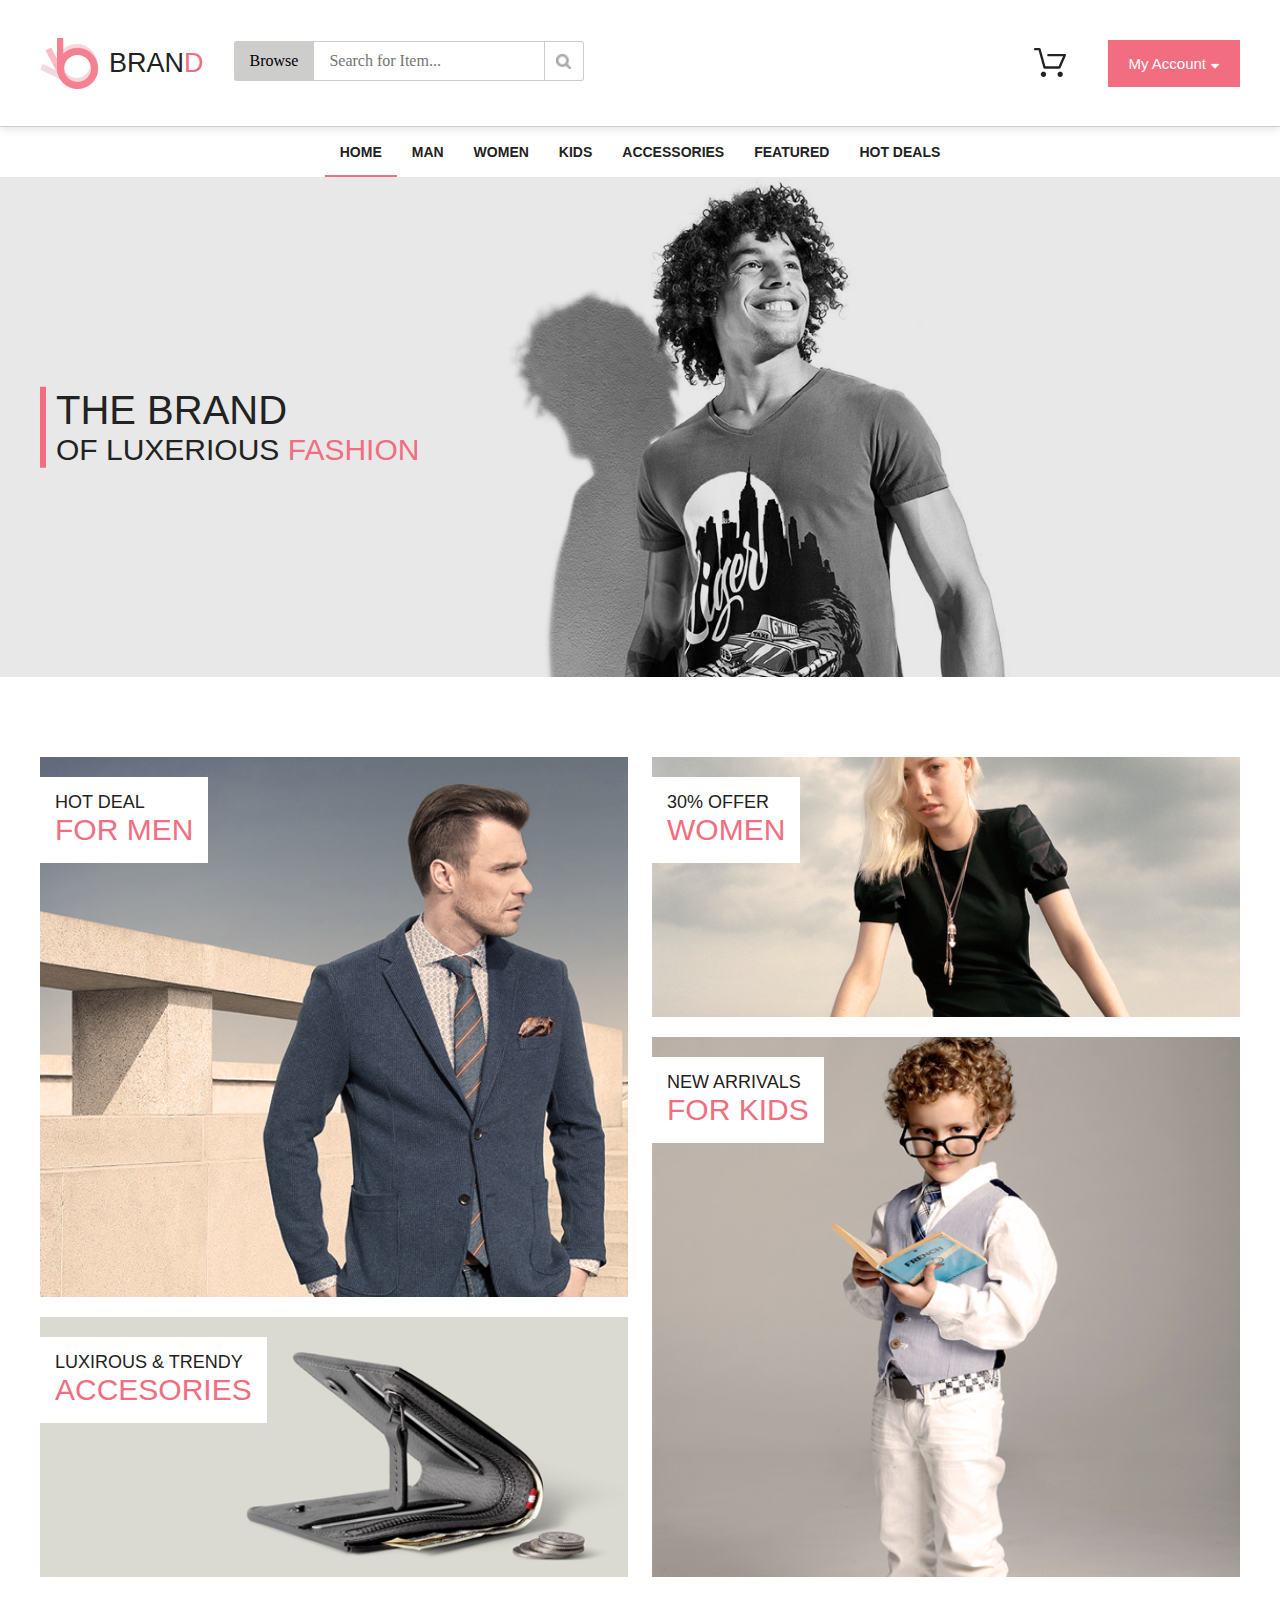
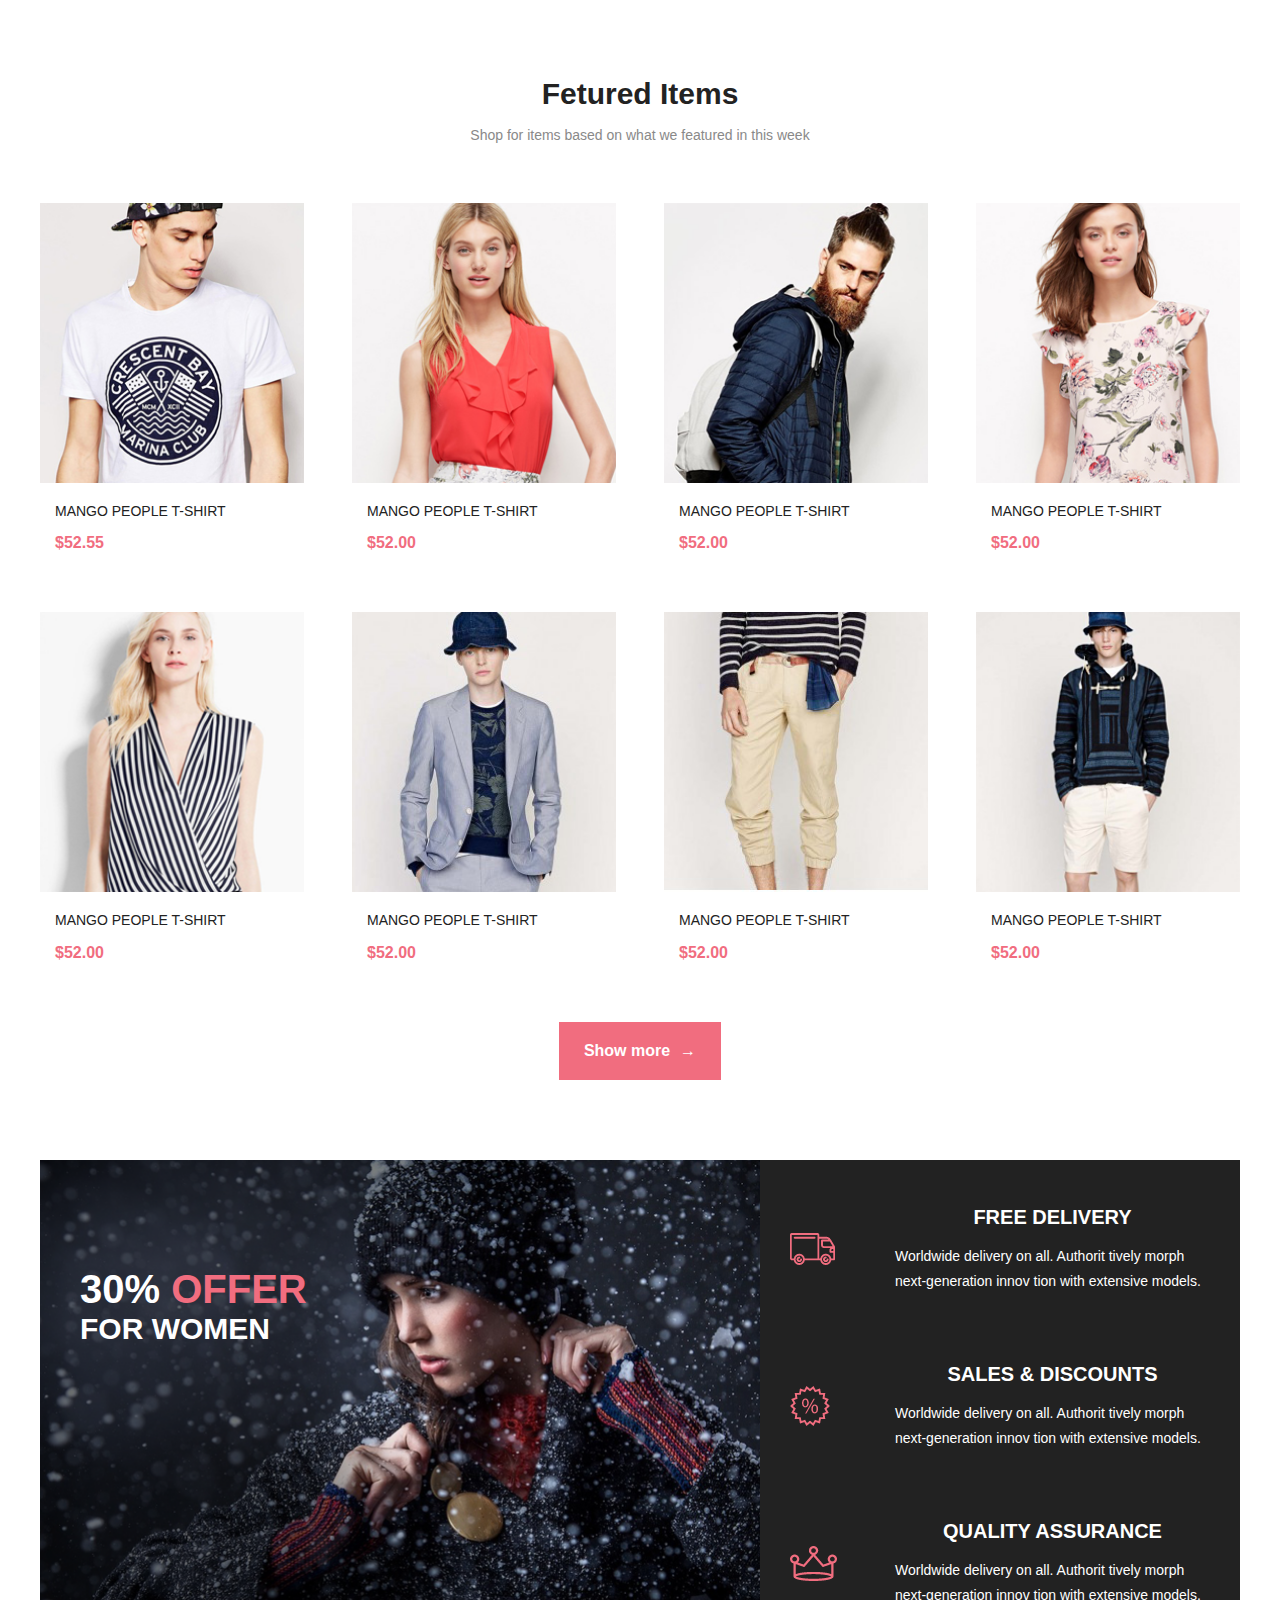
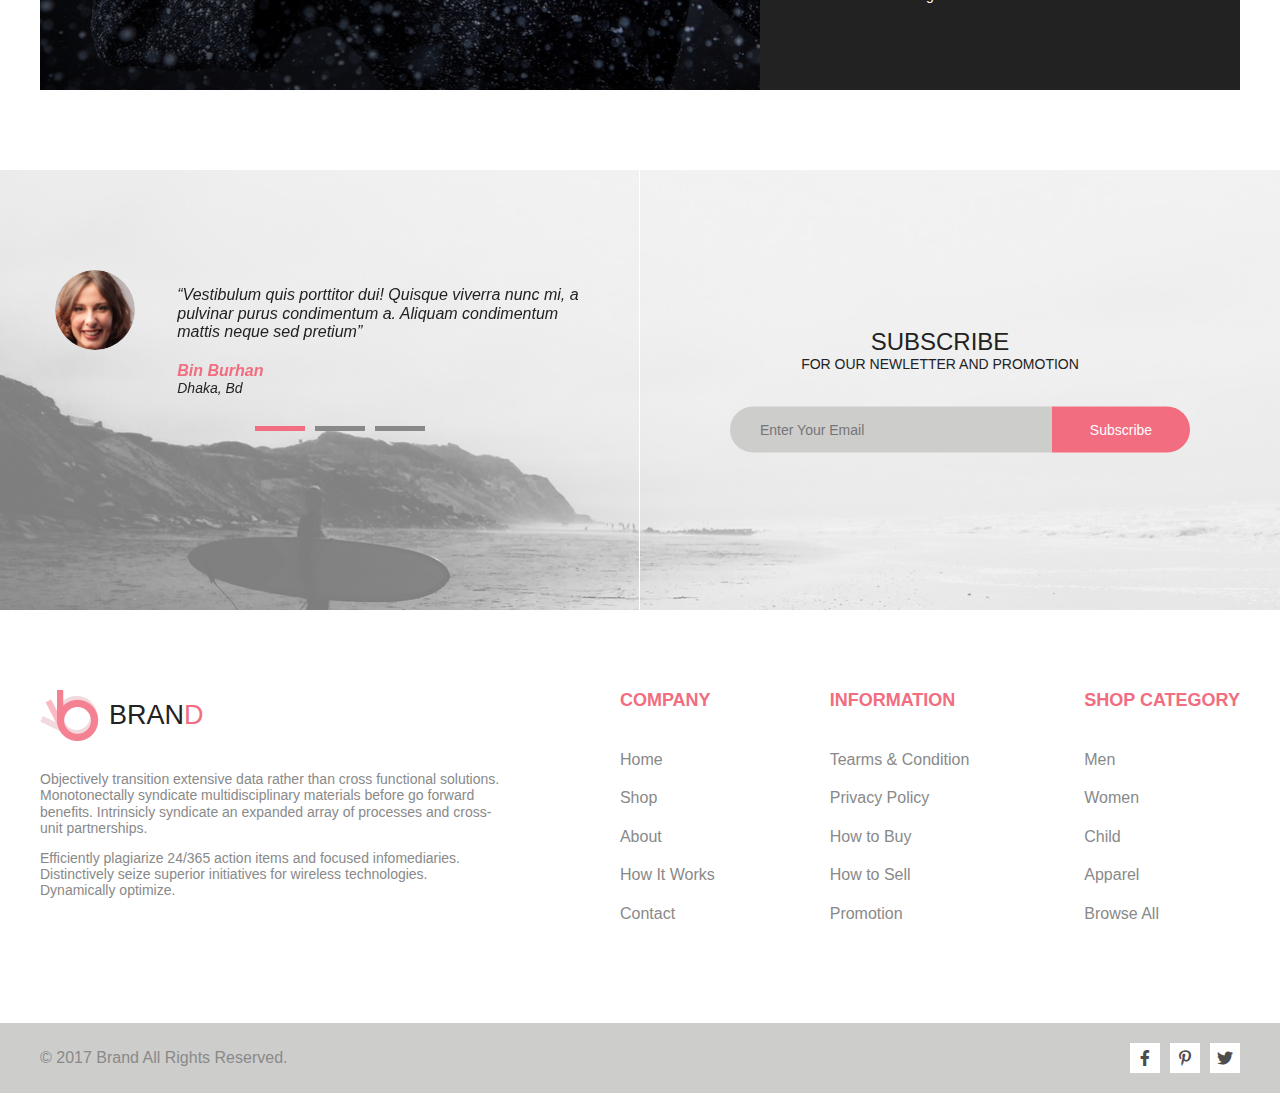
<file: index.html>
<!DOCTYPE html>
<html lang="ru">
<head>
    <meta charset="UTF-8">
    <title>Main page</title>
    <meta content="Description of page." name="description"/>
    <meta content="width=device-width, initial-scale=1.0" name="viewport">

    <link href="fontawesome/css/all.min.css" rel="stylesheet">
    <link href="css/owl.carousel.min.css" rel="stylesheet">
    <link href="css/normalize.css" rel="stylesheet">
    <link href="css/style.css" rel="stylesheet">
    <link href="css/responsive.css" rel="stylesheet">
    <link href="css/hamburger.css" rel="stylesheet">

    <link href="images/favicon.ico" rel="icon" type="image/ico">
</head>
<body>

<header class="header">
    <div class="header_top">
        <div class="container container_flex">
            <div class="logo">
                <a href="#">
                    <img alt="logo" src="images/logo.png">
                    BRAN<span>D</span>
                </a>
            </div>
            <div class="searchForm">
                <form action="#" method="get">
                    <ul>
                        <li>
                            <input type="button" value="Browse">
                        </li>
                        <li>
                            <label>
                                <input placeholder="Search for Item..." type="search">
                            </label>
                        </li>
                        <li>
                            <input alt="search" src="images/icons/search.png" type="image">
                        </li>
                    </ul>
                </form>
            </div>
            <div class="cart">
                <a href="cart.html">
                    <img alt="cart" src="images/icons/cart.png">
                </a>
                
            </div>
            <div class="account">
                <a href="checkout.html"><span>My Account</span></a>
            </div>
        </div>
        <div class="header__hamburger">
            <a class="adaptive-menu-toggle" href="#">
                <span class="menu-toggle-inner">
                    <span class="menu-toggle-line menu-toggle-line--1"></span>
                    <span class="menu-toggle-line menu-toggle-line--2"></span>
                    <span class="menu-toggle-line menu-toggle-line--3"></span>
                    <span class="menu-toggle-line menu-toggle-line--4"></span>
                    <span class="menu-toggle-line menu-toggle-line--5"></span>
                </span>
            </a>
        </div>
        <nav class="headerNav_adaptive">
            <ul class="headerNav__items_adaptive">
                <li><a href="#">Home</a></li>
                <li><a href="product.html">Man</a></li>
                <li><a href="product.html">Women</a></li>
                <li><a href="product.html">Kids</a></li>
                <li><a href="product.html">Accessories</a></li>
                <li><a href="product.html">Featured</a></li>
                <li><a href="product.html">Hot Deals</a></li>
            </ul>
        </nav>
    </div>
    <div class="header_bottom">
        <div class="container">
            <nav class="mainMenu">
                <ul>
                    <li><a class="mainMenu__item_active" href="#">Home</a></li>
                    <li><a href="product.html">Man</a></li>
                    <li><a href="product.html">Women</a></li>
                    <li><a href="product.html">Kids</a></li>
                    <li><a href="product.html">Accessories</a></li>
                    <li><a href="product.html">Featured</a></li>
                    <li><a href="product.html">Hot Deals</a></li>
                </ul>
            </nav>
        </div>
    </div>
</header>

<section class="s_banner">
    <div class="banner__bg">
        <div class="container">
            <div class="banner">
                <img alt="banner" src="images/main/banner.png">
                <div class="banner__text">
                    <span class="banner__text_big">THE BRAND</span><br/>
                    OF LUXERIOUS <span class="banner__text_pink">FASHION</span>
                </div>
            </div>
        </div>
    </div>
</section>

<section class="s_categoriesBlocks">
    <div class="container">
        <div class="categoriesBlocks">
            <div class="categoriesBlocks_big">
                <a href="product.html">
                    <img alt="category" src="images/main/man.png">
                    <div class="categoriesBlocks__text">
                        hOT dEAL<br/>
                        <span>FOR MEN</span>
                    </div>
                </a>
            </div>
            <div class="categoriesBlocks_small">
                <a href="product.html">
                    <img alt="category" src="images/main/woman.png">
                    <div class="categoriesBlocks__text">
                        30% offer<br/>
                        <span>women</span>
                    </div>
                </a>
            </div>
            <div class="categoriesBlocks_small">
                <a href="product.html">
                    <img alt="category" src="images/main/accoseriese.png">
                    <div class="categoriesBlocks__text">
                        LUXIROUS & trendy<br/>
                        <span>ACCESORIES</span>
                    </div>
                </a>
            </div>
            <div class="categoriesBlocks_big">
                <a href="product.html">
                    <img alt="category" src="images/main/child.png">
                    <div class="categoriesBlocks__text">
                        new arrivals<br/>
                        <span>FOR kids</span>
                    </div>
                </a>
            </div>
        </div>
    </div>
</section>

<section class="s_items">
    <div class="container">
        <div class="itemWrapper">
            <h1>Fetured Items</h1>
            <span>Shop for items based on what we featured in this week</span>

            <div class="items__list">
                <div class="item" data-id="1">
                    <div class="item__img">
                        <img alt="item" src="images/main/item1.png">
                        <div class="item__img__cart"></div>
                        <a class="btn__buy" href="#"><span>Add to Cart</span></a>
                    </div>
                    <a href="single.html">
                        Mango People T-shirt
                    </a>
                    <div class="item__price">
                        $52.55
                    </div>
                </div>
                <div class="item" data-id="2">
                    <div class="item__img">
                        <img alt="item" src="images/main/item2.png">
                        <div class="item__img__cart"></div>
                        <a class="btn__buy" href="#"><span>Add to Cart</span></a>
                    </div>
                    <a href="single.html">
                        Mango People T-shirt
                    </a>
                    <div class="item__price">
                        $52.00
                    </div>
                </div>
                <div class="item" data-id="3">
                    <div class="item__img">
                        <img alt="item" src="images/main/item3.png">
                        <div class="item__img__cart"></div>
                        <a class="btn__buy" href="#"><span>Add to Cart</span></a>
                    </div>
                    <a href="single.html">
                        Mango People T-shirt
                    </a>
                    <div class="item__price">
                        $52.00
                    </div>
                </div>
                <div class="item" data-id="4">
                    <div class="item__img">
                        <img alt="item" src="images/main/item4.png">
                        <div class="item__img__cart"></div>
                        <a class="btn__buy" href="#"><span>Add to Cart</span></a>
                    </div>
                    <a href="single.html">
                        Mango People T-shirt
                    </a>
                    <div class="item__price">
                        $52.00
                    </div>
                </div>
                <div class="item" data-id="5">
                    <div class="item__img">
                        <img alt="item" src="images/main/item5.png">
                        <div class="item__img__cart"></div>
                        <a class="btn__buy" href="#"><span>Add to Cart</span></a>
                    </div>
                    <a href="single.html">
                        Mango People T-shirt
                    </a>
                    <div class="item__price">
                        $52.00
                    </div>
                </div>
                <div class="item" data-id="6">
                    <div class="item__img">
                        <img alt="item" src="images/main/item6.png">
                        <div class="item__img__cart"></div>
                        <a class="btn__buy" href="#"><span>Add to Cart</span></a>
                    </div>
                    <a href="single.html">
                        Mango People T-shirt
                    </a>
                    <div class="item__price">
                        $52.00
                    </div>
                </div>
                <div class="item" data-id="7">
                    <div class="item__img">
                        <img alt="item" src="images/main/item7.png">
                        <div class="item__img__cart"></div>
                        <a class="btn__buy" href="#"><span>Add to Cart</span></a>
                    </div>
                    <a href="single.html">
                        Mango People T-shirt
                    </a>
                    <div class="item__price">
                        $52.00
                    </div>
                </div>
                <div class="item" data-id="8">
                    <div class="item__img">
                        <img alt="item" src="images/main/item8.png">
                        <div class="item__img__cart"></div>
                        <a class="btn__buy" href="#"><span>Add to Cart</span></a>
                    </div>
                    <a href="single.html">
                        Mango People T-shirt
                    </a>
                    <div class="item__price">
                        $52.00
                    </div>
                </div>
            </div>

            <div class="items__link">
                <a href="#"><span>Show more</span></a>
            </div>
        </div>
    </div>
</section>

<section class="s_test">
    <div class="container">
        <div class="test">

        </div>
    </div>
</section>

<section class="s_bannerBottom">
    <div class="container">
        <div class="bannerBottom">
            <div class="bannerBottom_left">
                <img alt="banner" src="images/main/bottomBanner.png">
                <div class="bannerBottom_left__text">
                    <div class="bannerBottom_left__text_big">
                        30% <span>OFFER</span>
                    </div>
                    <div class="bannerBottom_left__text_small">
                        FOR WOMEN
                    </div>
                </div>
            </div>
            <div class="bannerBottom_right">
                <div class="bannerBottom_right__item">
                    <div class="bannerBottom_right__item__icon">
                        <img alt="icon" src="images/icons/delivery.png">
                    </div>
                    <div class="bannerBottom_right__item__text">
                        <h2>Free Delivery</h2>
                        <p>Worldwide delivery on all. Authorit tively morph next-generation innov tion with extensive
                            models.</p>
                    </div>
                </div>
                <div class="bannerBottom_right__item">
                    <div class="bannerBottom_right__item__icon">
                        <img alt="icon" src="images/icons/discount.png">
                    </div>
                    <div class="bannerBottom_right__item__text">
                        <h2>Sales & discounts</h2>
                        <p>Worldwide delivery on all. Authorit tively morph next-generation innov tion with extensive
                            models.</p>
                    </div>
                </div>
                <div class="bannerBottom_right__item">
                    <div class="bannerBottom_right__item__icon">
                        <img alt="icon" src="images/icons/quality.png">
                    </div>
                    <div class="bannerBottom_right__item__text">
                        <h2>Quality assurance</h2>
                        <p>Worldwide delivery on all. Authorit tively morph next-generation innov tion with extensive
                            models.</p>
                    </div>
                </div>
            </div>
        </div>
    </div>
</section>

<section class="s_feedback">
    <div class="container">
        <div class="feedback">
            <div class="feedback_half owl-carousel owl-theme" id="feedback__slider">
                <div class="feedback__item">
                    <div class="feedback__item__img">
                        <img alt="photo" src="images/main/feedback.png">
                    </div>
                    <div class="feedback__item__text">
                        <p>“Vestibulum quis porttitor dui! Quisque viverra nunc mi, a pulvinar purus condimentum a.
                            Aliquam condimentum mattis neque sed pretium”</p>
                        <div class="feedback__item__name">
                            <span>Bin Burhan</span><br/>Dhaka, Bd
                        </div>
                    </div>
                </div>
                <div class="feedback__item">
                    <div class="feedback__item__img">
                        <img alt="photo" src="images/main/child.png">
                    </div>
                    <div class="feedback__item__text">
                        <p>“Vestibulum quis porttitor dui! Quisque viverra nunc mi, a pulvinar purus condimentum a.
                            Aliquam condimentum mattis neque sed pretium”</p>
                        <div class="feedback__item__name">
                            <span>Bin Burhan</span><br/>Dhaka, Bd
                        </div>
                    </div>
                </div>
                <div class="feedback__item">
                    <div class="feedback__item__img">
                        <img alt="photo" src="images/main/item1.png">
                    </div>
                    <div class="feedback__item__text">
                        <p>“Vestibulum quis porttitor dui! Quisque viverra nunc mi, a pulvinar purus condimentum a.
                            Aliquam condimentum mattis neque sed pretium”</p>
                        <div class="feedback__item__name">
                            <span>Bin Burhan</span><br/>Dhaka, Bd
                        </div>
                    </div>
                </div>
            </div>
            <div class="feedback_half">
                <div class="formSubscribe">
                    <div class="formSubscribe__title">Subscribe</div>
                    <div class="formSubscribe__desc">FOR OUR NEWLETTER AND PROMOTION</div>
                    <form action="#" method="post">
                        <ul>
                            <li>
                                <label>
                                    <input placeholder="Enter Your Email" type="text">
                                </label>
                            </li>
                            <li>
                                <input type="submit" value="Subscribe">
                            </li>
                        </ul>
                    </form>
                </div>
            </div>
        </div>
    </div>
</section>

<footer class="footer">
    <div class="container">
        <div class="footer_top">
            <div class="footer_top__desc">
                <div class="logo">
                    <a href="#">
                        <img alt="logo" src="images/logo.png">
                        BRAN<span>D</span>
                    </a>
                </div>
                <p>Objectively transition extensive data rather than cross functional solutions. Monotonectally
                    syndicate multidisciplinary materials before go forward benefits. Intrinsicly syndicate an
                    expanded array of processes and cross-unit partnerships.</p>
                <p>Efficiently plagiarize 24/365 action items and focused infomediaries. Distinctively seize
                    superior initiatives for wireless technologies. Dynamically optimize.</p>
            </div>
            <div class="footer_top__nav">
                <div class="footer_top__nav__title">
                    COMPANY
                </div>
                <ul>
                    <li><a href="#">Home</a></li>
                    <li><a href="#">Shop</a></li>
                    <li><a href="#">About</a></li>
                    <li><a href="#">How It Works</a></li>
                    <li><a href="#">Contact</a></li>
                </ul>
            </div>
            <div class="footer_top__nav">
                <div class="footer_top__nav__title">
                    INFORMATION
                </div>
                <ul>
                    <li><a href="#">Tearms & Condition</a></li>
                    <li><a href="#">Privacy Policy</a></li>
                    <li><a href="#">How to Buy</a></li>
                    <li><a href="#">How to Sell</a></li>
                    <li><a href="#">Promotion</a></li>
                </ul>
            </div>
            <div class="footer_top__nav">
                <div class="footer_top__nav__title">
                    SHOP CATEGORY
                </div>
                <ul>
                    <li><a href="#">Men</a></li>
                    <li><a href="#">Women</a></li>
                    <li><a href="#">Child</a></li>
                    <li><a href="#">Apparel</a></li>
                    <li><a href="#">Browse All</a></li>
                </ul>
            </div>
        </div>
    </div>
    <div class="footer_bg">
        <div class="container">
            <div class="footer_bottom">
                <div class="footer_bottom__copyright">
                    © 2017 Brand All Rights Reserved.
                </div>
                <div class="footer_bottom__social">
                    <div class="footer_bottom__social__item">
                        <a href="https://www.facebook.com/">
                            <i class="fab fa-facebook-f"></i>
                        </a>
                    </div>
                    <div class="footer_bottom__social__item">
                        <a href="https://www.pinterest.ru/">
                            <i class="fab fa-pinterest-p"></i>
                        </a>
                    </div>
                    <div class="footer_bottom__social__item">
                        <a href="https://twitter.com/">
                            <i class="fab fa-twitter"></i>
                        </a>
                    </div>
                </div>
            </div>
        </div>
    </div>
</footer>

<div class="itemAdded">
    Item added in cart!
</div>

<script src="bower_components/jquery/dist/jquery.min.js" type="text/javascript"></script>
<script src="js/owl.carousel.min.js" type="text/javascript"></script>
<script src="bower_components/jquery-validation/dist/jquery.validate.min.js" type="text/javascript"></script>
<script src="bower_components/jquery-mask-plugin/dist/jquery.mask.min.js" type="text/javascript"></script>
<script src="js/scripts.js" type="text/javascript"></script>
<script src="js/cart.js" type="text/javascript"></script>
<script src="js/hamburger.js" type="text/javascript"></script>

</body>
</html>
</file>
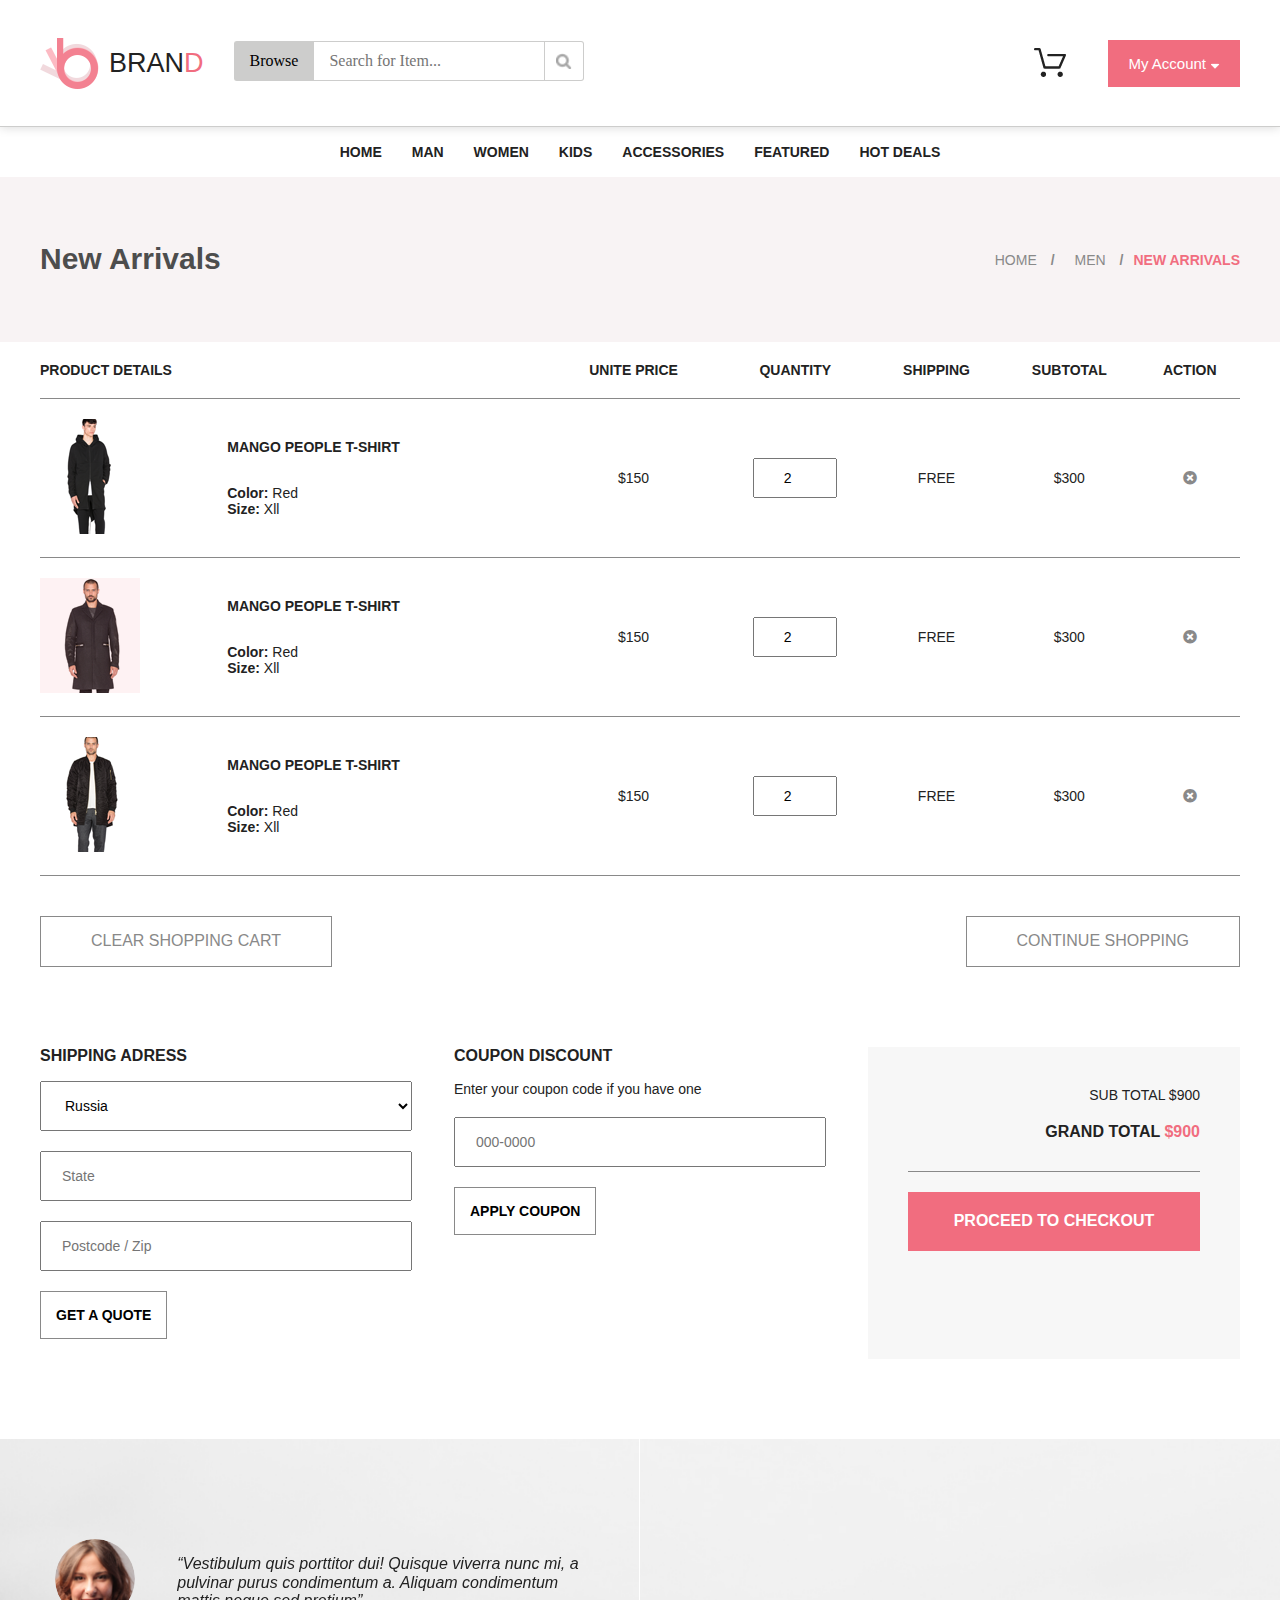
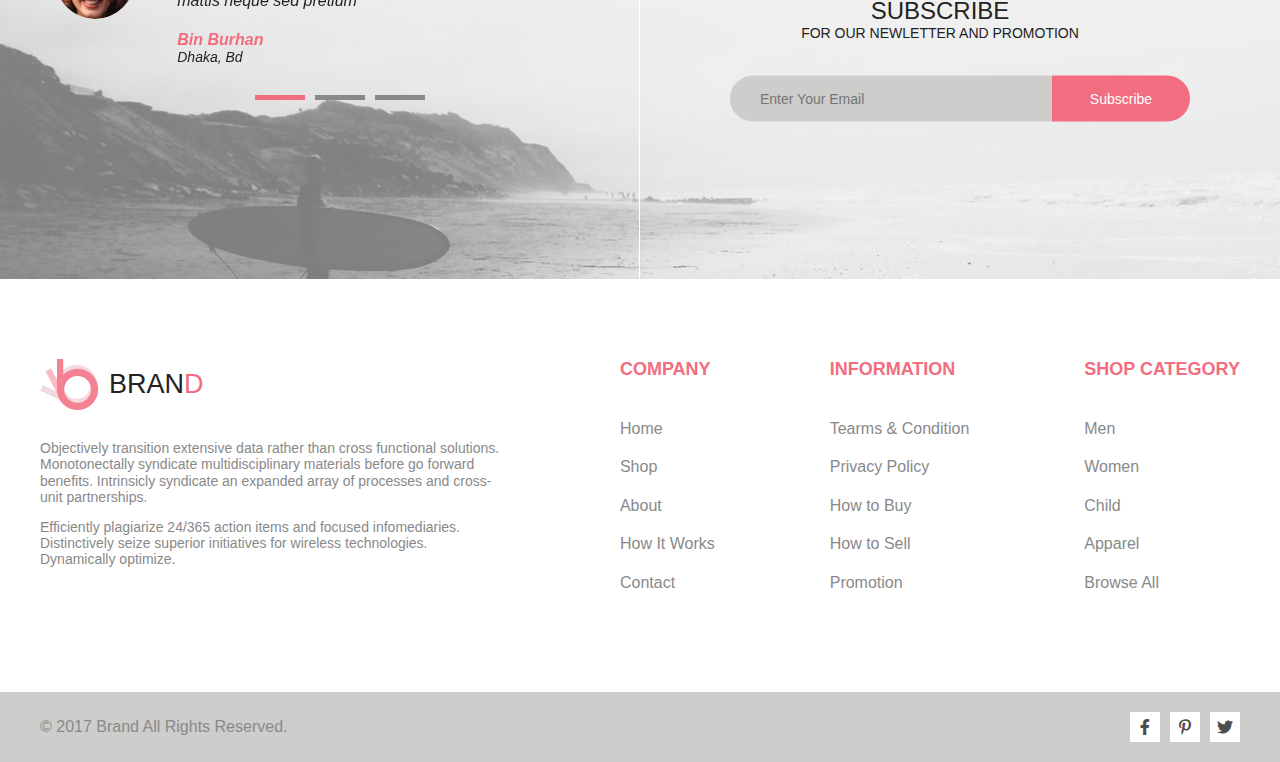
<file: cart.html>
<!DOCTYPE html>
<html lang="ru">
<head>
    <meta charset="UTF-8">
    <title>Cart page</title>
    <meta content="Description of page." name="description"/>
    <meta content="width=device-width, initial-scale=1.0" name="viewport">

    <link href="fontawesome/css/all.min.css" rel="stylesheet">
    <link href="css/owl.carousel.min.css" rel="stylesheet">
    <link href="css/normalize.css" rel="stylesheet">
    <link href="css/style.css" rel="stylesheet">
    <link href="css/responsive.css" rel="stylesheet">
    <link href="css/hamburger.css" rel="stylesheet">

    <link href="images/favicon.ico" rel="icon" type="image/ico">
</head>
<body>

<header class="header">
    <div class="header_top">
        <div class="container container_flex">
            <div class="logo">
                <a href="index.html">
                    <img alt="logo" src="images/logo.png">
                    BRAN<span>D</span>
                </a>
            </div>
            <div class="searchForm">
                <form action="#" method="get">
                    <ul>
                        <li>
                            <input type="button" value="Browse">
                        </li>
                        <li>
                            <label>
                                <input placeholder="Search for Item..." type="search">
                            </label>
                        </li>
                        <li>
                            <input alt="search" src="images/icons/search.png" type="image">
                        </li>
                    </ul>
                </form>
            </div>
            <div class="cart">
                <a href="cart.html">
                    <img alt="cart" src="images/icons/cart.png">
                </a>
            </div>
            <div class="account">
                <a href="checkout.html"><span>My Account</span></a>
            </div>
        </div>
        <div class="header__hamburger">
            <a class="adaptive-menu-toggle" href="#">
                <span class="menu-toggle-inner">
                    <span class="menu-toggle-line menu-toggle-line--1"></span>
                    <span class="menu-toggle-line menu-toggle-line--2"></span>
                    <span class="menu-toggle-line menu-toggle-line--3"></span>
                    <span class="menu-toggle-line menu-toggle-line--4"></span>
                    <span class="menu-toggle-line menu-toggle-line--5"></span>
                </span>
            </a>
        </div>
        <nav class="headerNav_adaptive">
            <ul class="headerNav__items_adaptive">
                <li><a href="index.html">Home</a></li>
                <li><a href="product.html">Man</a></li>
                <li><a href="product.html">Women</a></li>
                <li><a href="product.html">Kids</a></li>
                <li><a href="product.html">Accessories</a></li>
                <li><a href="product.html">Featured</a></li>
                <li><a href="product.html">Hot Deals</a></li>
            </ul>
        </nav>
    </div>
    <div class="header_bottom">
        <div class="container">
            <nav class="mainMenu">
                <ul>
                    <li><a href="index.html">Home</a></li>
                    <li><a href="product.html">Man</a></li>
                    <li><a href="product.html">Women</a></li>
                    <li><a href="product.html">Kids</a></li>
                    <li><a href="product.html">Accessories</a></li>
                    <li><a href="product.html">Featured</a></li>
                    <li><a href="product.html">Hot Deals</a></li>
                </ul>
            </nav>
        </div>
    </div>
</header>

<section class="s_breadcrumbs">
    <div class="container">
        <div class="breadcrumbs__wrapper">
            <h1>New Arrivals</h1>
            <div class="breadcrumbs__container">
                <div class="breadcrumbs">
                    <ul>
                        <li class="breadcrumbs__item">
                            <a class="breadcrumbs__link" href="index.html">Home</a>
                        </li>
                        <li class="breadcrumbs__item">
                            <a class="breadcrumbs__link" href="product.html">Men</a>
                        </li>
                        <li class="breadcrumbs__item">New Arrivals</li>
                    </ul>
                </div>
            </div>
        </div>
    </div>
</section>

<section class="s_cartPage">
    <div class="container">
        <div class="cartPage">
            <form action="#" method="post">
                <table class="cartPage__list">
                    <tr class="cartPage__list__title">
                        <td colspan="2">Product Details</td>
                        <td>unite Price</td>
                        <td>Quantity</td>
                        <td>shipping</td>
                        <td>Subtotal</td>
                        <td>ACTION</td>
                    </tr>
                    <tr class="cartPage__list__item">
                        <td><img alt="photo" src="images/cart/1.png"></td>
                        <td>
                            <div class="cartPage__list__item__title">Mango People T-shirt</div>
                            <div class="cartPage__list__item__prop"><span>Color:</span> Red</div>
                            <div class="cartPage__list__item__prop"><span>Size:</span> Xll</div>
                        </td>
                        <td>$150</td>
                        <td><label>
                            <input type="number" value="2">
                        </label></td>
                        <td>FREE</td>
                        <td>$300</td>
                        <td><a href="#"><i class="fas fa-times-circle"></i></a></td>
                    </tr>
                    <tr class="cartPage__list__item">
                        <td><img alt="photo" src="images/cart/2.png"></td>
                        <td>
                            <div class="cartPage__list__item__title">Mango People T-shirt</div>
                            <div class="cartPage__list__item__prop"><span>Color:</span> Red</div>
                            <div class="cartPage__list__item__prop"><span>Size:</span> Xll</div>
                        </td>
                        <td>$150</td>
                        <td><label>
                            <input type="number" value="2">
                        </label></td>
                        <td>FREE</td>
                        <td>$300</td>
                        <td><a href="#"><i class="fas fa-times-circle"></i></a></td>
                    </tr>
                    <tr class="cartPage__list__item">
                        <td><img alt="photo" src="images/cart/3.png"></td>
                        <td>
                            <div class="cartPage__list__item__title">Mango People T-shirt</div>
                            <div class="cartPage__list__item__prop"><span>Color:</span> Red</div>
                            <div class="cartPage__list__item__prop"><span>Size:</span> Xll</div>
                        </td>
                        <td>$150</td>
                        <td><label>
                            <input type="number" value="2">
                        </label></td>
                        <td>FREE</td>
                        <td>$300</td>
                        <td><a href="#"><i class="fas fa-times-circle"></i></a></td>
                    </tr>
                </table>
                <div class="cartPage__buttons">
                    <a class="buttonGrey" href="#">cLEAR SHOPPING CART</a>
                    <a class="buttonGrey" href="#">cONTINUE sHOPPING</a>
                </div>
                <div class="cartPage__forms">
                    <div class="cartPage__form">
                        Shipping Adress
                        <ul>
                            <li>
                                <label>
                                    <select name="country">
                                        <option>Russia</option>
                                        <option>Other</option>
                                    </select>
                                </label>
                            </li>
                            <li>
                                <label>
                                    <input placeholder="State" type="text">
                                </label>
                            </li>
                            <li>
                                <label>
                                    <input placeholder="Postcode / Zip" type="text">
                                </label>
                            </li>
                            <li><input type="submit" value="get a quote"></li>
                        </ul>
                    </div>
                    <div class="cartPage__form">
                        coupon  discount
                        <ul>
                            <li>
                                Enter your coupon code if you have one
                            </li>
                            <li>
                                <label>
                                    <input id="coupon" placeholder="000-0000" type="text">
                                </label>
                            </li>
                            <li><input type="submit" value="Apply coupon"></li>
                        </ul>
                    </div>
                    <div class="cartPage__form cartPage__form_grey">
                        <div class="subTotal">Sub total         $900</div>
                        <div class="grandTotal">GRAND TOTAL      <span>$900</span></div>
                        <hr/>
                        <a class="pinkBtn" href="#">proceed to checkout</a>
                    </div>
                </div>
            </form>
        </div>
    </div>
</section>

<section class="s_feedback">
    <div class="container">
        <div class="feedback">
            <div class="feedback_half owl-carousel owl-theme" id="feedback__slider">
                <div class="feedback__item">
                    <div class="feedback__item__img">
                        <img alt="photo" src="images/main/feedback.png">
                    </div>
                    <div class="feedback__item__text">
                        <p>“Vestibulum quis porttitor dui! Quisque viverra nunc mi, a pulvinar purus condimentum a.
                            Aliquam condimentum mattis neque sed pretium”</p>
                        <div class="feedback__item__name">
                            <span>Bin Burhan</span><br/>Dhaka, Bd
                        </div>
                    </div>
                </div>
                <div class="feedback__item">
                    <div class="feedback__item__img">
                        <img alt="photo" src="images/main/child.png">
                    </div>
                    <div class="feedback__item__text">
                        <p>“Vestibulum quis porttitor dui! Quisque viverra nunc mi, a pulvinar purus condimentum a.
                            Aliquam condimentum mattis neque sed pretium”</p>
                        <div class="feedback__item__name">
                            <span>Bin Burhan</span><br/>Dhaka, Bd
                        </div>
                    </div>
                </div>
                <div class="feedback__item">
                    <div class="feedback__item__img">
                        <img alt="photo" src="images/main/item1.png">
                    </div>
                    <div class="feedback__item__text">
                        <p>“Vestibulum quis porttitor dui! Quisque viverra nunc mi, a pulvinar purus condimentum a.
                            Aliquam condimentum mattis neque sed pretium”</p>
                        <div class="feedback__item__name">
                            <span>Bin Burhan</span><br/>Dhaka, Bd
                        </div>
                    </div>
                </div>
            </div>
            <div class="feedback_half">
                <div class="formSubscribe">
                    <div class="formSubscribe__title">Subscribe</div>
                    <div class="formSubscribe__desc">FOR OUR NEWLETTER AND PROMOTION</div>
                    <form action="#" method="post">
                        <ul>
                            <li>
                                <label>
                                    <input placeholder="Enter Your Email" type="text">
                                </label>
                            </li>
                            <li>
                                <input type="submit" value="Subscribe">
                            </li>
                        </ul>
                    </form>
                </div>
            </div>
        </div>
    </div>
</section>

<footer class="footer">
    <div class="container">
        <div class="footer_top">
            <div class="footer_top__desc">
                <div class="logo">
                    <a href="#">
                        <img alt="logo" src="images/logo.png">
                        BRAN<span>D</span>
                    </a>
                </div>
                <p>Objectively transition extensive data rather than cross functional solutions. Monotonectally
                    syndicate multidisciplinary materials before go forward benefits. Intrinsicly syndicate an
                    expanded array of processes and cross-unit partnerships.</p>
                <p>Efficiently plagiarize 24/365 action items and focused infomediaries. Distinctively seize
                    superior initiatives for wireless technologies. Dynamically optimize.</p>
            </div>
            <div class="footer_top__nav">
                <div class="footer_top__nav__title">
                    COMPANY
                </div>
                <ul>
                    <li><a href="#">Home</a></li>
                    <li><a href="#">Shop</a></li>
                    <li><a href="#">About</a></li>
                    <li><a href="#">How It Works</a></li>
                    <li><a href="#">Contact</a></li>
                </ul>
            </div>
            <div class="footer_top__nav">
                <div class="footer_top__nav__title">
                    INFORMATION
                </div>
                <ul>
                    <li><a href="#">Tearms & Condition</a></li>
                    <li><a href="#">Privacy Policy</a></li>
                    <li><a href="#">How to Buy</a></li>
                    <li><a href="#">How to Sell</a></li>
                    <li><a href="#">Promotion</a></li>
                </ul>
            </div>
            <div class="footer_top__nav">
                <div class="footer_top__nav__title">
                    SHOP CATEGORY
                </div>
                <ul>
                    <li><a href="#">Men</a></li>
                    <li><a href="#">Women</a></li>
                    <li><a href="#">Child</a></li>
                    <li><a href="#">Apparel</a></li>
                    <li><a href="#">Browse All</a></li>
                </ul>
            </div>
        </div>
    </div>
    <div class="footer_bg">
        <div class="container">
            <div class="footer_bottom">
                <div class="footer_bottom__copyright">
                    © 2017 Brand All Rights Reserved.
                </div>
                <div class="footer_bottom__social">
                    <div class="footer_bottom__social__item">
                        <a href="https://www.facebook.com/">
                            <i class="fab fa-facebook-f"></i>
                        </a>
                    </div>
                    <div class="footer_bottom__social__item">
                        <a href="https://www.pinterest.ru/">
                            <i class="fab fa-pinterest-p"></i>
                        </a>
                    </div>
                    <div class="footer_bottom__social__item">
                        <a href="https://twitter.com/">
                            <i class="fab fa-twitter"></i>
                        </a>
                    </div>
                </div>
            </div>
        </div>
    </div>
</footer>

<div class="itemAdded">
    Item added in cart!
</div>

<script src="bower_components/jquery/dist/jquery.min.js" type="text/javascript"></script>
<script src="js/owl.carousel.min.js" type="text/javascript"></script>
<script src="bower_components/jquery-validation/dist/jquery.validate.min.js" type="text/javascript"></script>
<script src="bower_components/jquery-mask-plugin/dist/jquery.mask.min.js" type="text/javascript"></script>
<script src="js/scripts.js" type="text/javascript"></script>
<script src="js/cart.js" type="text/javascript"></script>
<script src="js/hamburger.js" type="text/javascript"></script>

</body>
</html>
</file>
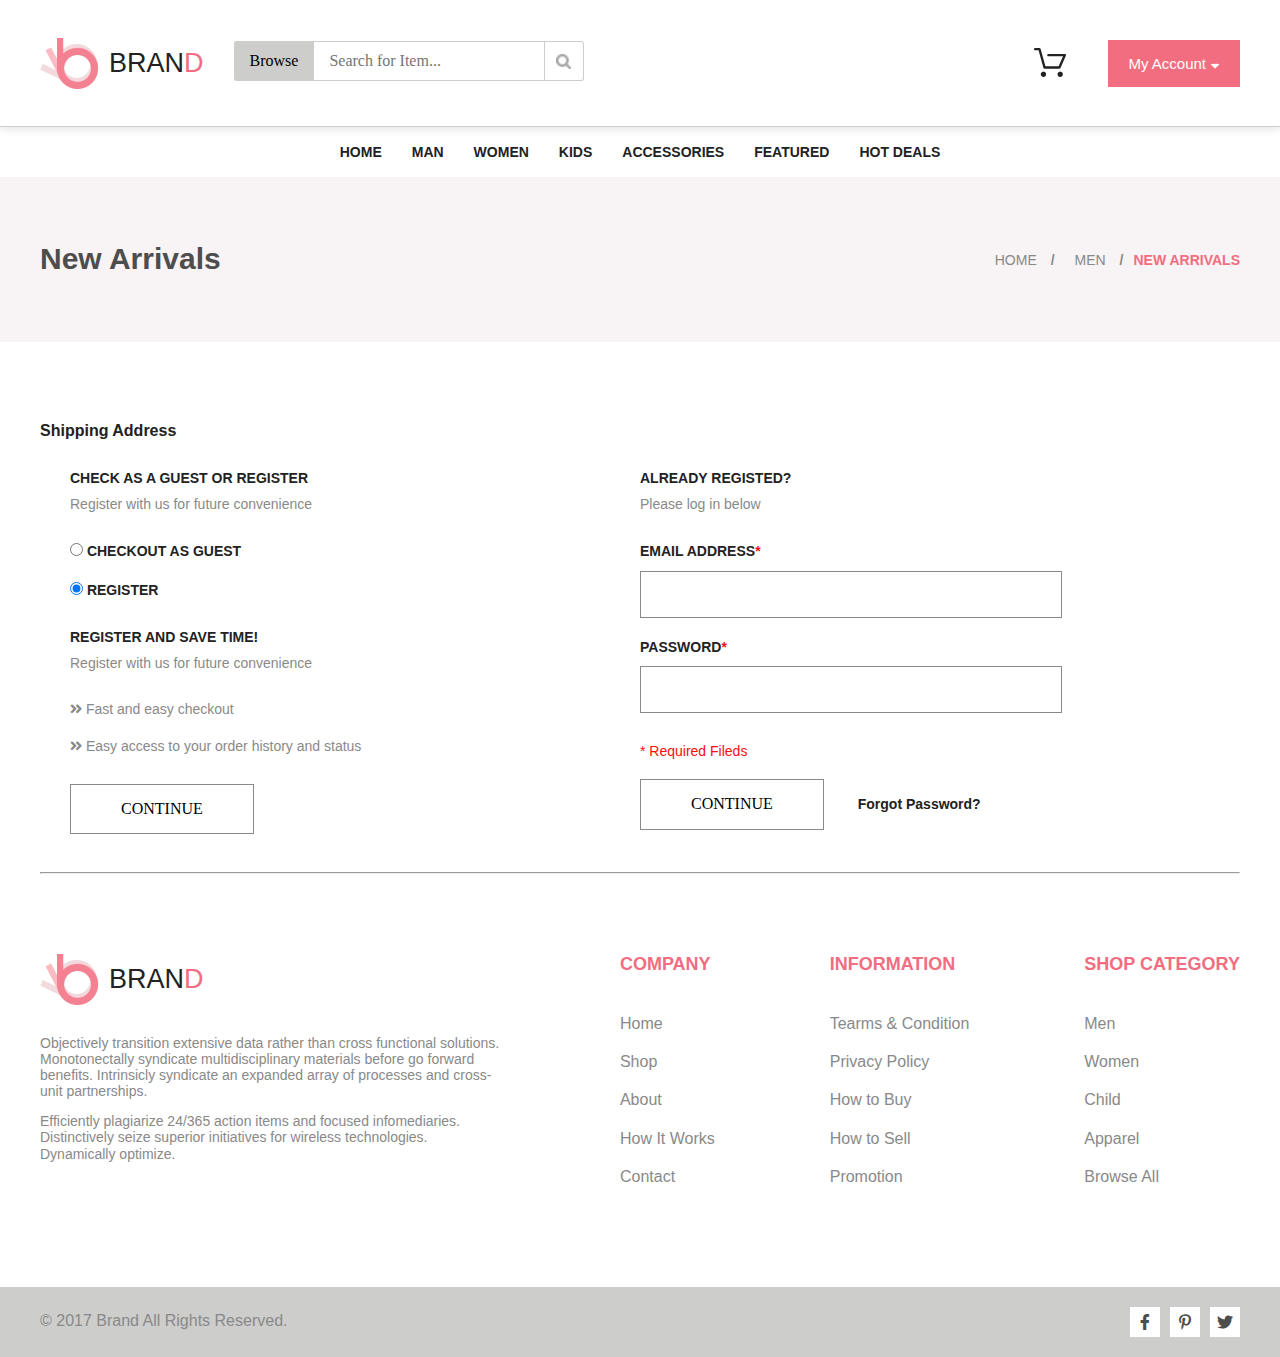
<file: checkout.html>
<!DOCTYPE html>
<html lang="ru">
<head>
    <meta charset="UTF-8">
    <title>Сheckout page</title>
    <meta content="Description of page." name="description"/>
    <meta content="width=device-width, initial-scale=1.0" name="viewport">

    <link href="fontawesome/css/all.min.css" rel="stylesheet">
    <link href="css/owl.carousel.min.css" rel="stylesheet">
    <link href="css/normalize.css" rel="stylesheet">
    <link href="css/style.css" rel="stylesheet">
    <link href="css/responsive.css" rel="stylesheet">
    <link href="css/hamburger.css" rel="stylesheet">

    <link href="images/favicon.ico" rel="icon" type="image/ico">
</head>
<body>

<header class="header">
    <div class="header_top">
        <div class="container container_flex">
            <div class="logo">
                <a href="index.html">
                    <img alt="logo" src="images/logo.png">
                    BRAN<span>D</span>
                </a>
            </div>
            <div class="searchForm">
                <form action="#" method="get">
                    <ul>
                        <li>
                            <input type="button" value="Browse">
                        </li>
                        <li>
                            <label>
                                <input placeholder="Search for Item..." type="search">
                            </label>
                        </li>
                        <li>
                            <input alt="search" src="images/icons/search.png" type="image">
                        </li>
                    </ul>
                </form>
            </div>
            <div class="cart">
                <a href="cart.html">
                    <img alt="cart" src="images/icons/cart.png">
                </a>
            </div>
            <div class="account">
                <a href="checkout.html"><span>My Account</span></a>
            </div>
        </div>
        <div class="header__hamburger">
            <a class="adaptive-menu-toggle" href="#">
                <span class="menu-toggle-inner">
                    <span class="menu-toggle-line menu-toggle-line--1"></span>
                    <span class="menu-toggle-line menu-toggle-line--2"></span>
                    <span class="menu-toggle-line menu-toggle-line--3"></span>
                    <span class="menu-toggle-line menu-toggle-line--4"></span>
                    <span class="menu-toggle-line menu-toggle-line--5"></span>
                </span>
            </a>
        </div>
        <nav class="headerNav_adaptive">
            <ul class="headerNav__items_adaptive">
                <li><a href="index.html">Home</a></li>
                <li><a href="product.html">Man</a></li>
                <li><a href="product.html">Women</a></li>
                <li><a href="product.html">Kids</a></li>
                <li><a href="product.html">Accessories</a></li>
                <li><a href="product.html">Featured</a></li>
                <li><a href="product.html">Hot Deals</a></li>
            </ul>
        </nav>
    </div>
    <div class="header_bottom">
        <div class="container">
            <nav class="mainMenu">
                <ul>
                    <li><a href="index.html">Home</a></li>
                    <li><a href="product.html">Man</a></li>
                    <li><a href="product.html">Women</a></li>
                    <li><a href="product.html">Kids</a></li>
                    <li><a href="product.html">Accessories</a></li>
                    <li><a href="product.html">Featured</a></li>
                    <li><a href="product.html">Hot Deals</a></li>
                </ul>
            </nav>
        </div>
    </div>
</header>

<section class="s_breadcrumbs">
    <div class="container">
        <div class="breadcrumbs__wrapper">
            <h1>New Arrivals</h1>
            <div class="breadcrumbs__container">
                <div class="breadcrumbs">
                    <ul>
                        <li class="breadcrumbs__item">
                            <a class="breadcrumbs__link" href="index.html">Home</a>
                        </li>
                        <li class="breadcrumbs__item">
                            <a class="breadcrumbs__link" href="product.html">Men</a>
                        </li>
                        <li class="breadcrumbs__item">New Arrivals</li>
                    </ul>
                </div>
            </div>
        </div>
    </div>
</section>

<section class="s_shipping">
    <div class="container">
        <div class="localTitle">
            Shipping Address
        </div>
        <div class="shipping">
            <div class="shipping_half">
                <form action="#" method="post">
                    <div class="shipping_half__title">
                        Check as a guest or register
                    </div>
                    <div class="shipping_half__desc">
                        Register with us for future convenience
                    </div>
                    <ul>
                        <li>
                            <label>
                                <input name="reg" type="radio">
                                checkout as guest
                            </label>
                        </li>
                        <li>
                            <label>
                                <input checked name="reg" type="radio">
                                register
                            </label>
                        </li>
                    </ul>
                    <div class="shipping_half__title">
                        register and save time!
                    </div>
                    <div class="shipping_half__desc">
                        Register with us for future convenience
                    </div>
                    <ul class="shipping_half__list">
                        <li><i class="fas fa-angle-double-right"></i> Fast and easy checkout</li>
                        <li><i class="fas fa-angle-double-right"></i> Easy access to your order history and status</li>
                    </ul>
                    <input type="submit" value="Continue">
                </form>
            </div>
            <div class="shipping_half">
                <form action="#" method="post" id="loginForm">
                    <div class="shipping_half__title">
                        Already registed?
                    </div>
                    <div class="shipping_half__desc">
                        Please log in below
                    </div>
                    <ul class="rightList">
                        <li>
                            <label>
                                EMAIL ADDRESS<span>*</span>
                                <input name="login__email" type="text">
                            </label>
                        </li>
                        <li>
                            <label>
                                PASSWORD<span>*</span>
                                <input name="login__password" type="password">
                            </label>
                        </li>
                    </ul>
                    <div class="shipping_half_red">
                        * Required Fileds
                    </div>
                    <input type="submit" value="Continue">
                    <a href="#">Forgot Password?</a>
                </form>
            </div>
        </div>
        <hr/>
    </div>
</section>

<footer class="footer">
    <div class="container">
        <div class="footer_top">
            <div class="footer_top__desc">
                <div class="logo">
                    <a href="#">
                        <img alt="logo" src="images/logo.png">
                        BRAN<span>D</span>
                    </a>
                </div>
                <p>Objectively transition extensive data rather than cross functional solutions. Monotonectally
                    syndicate multidisciplinary materials before go forward benefits. Intrinsicly syndicate an
                    expanded array of processes and cross-unit partnerships.</p>
                <p>Efficiently plagiarize 24/365 action items and focused infomediaries. Distinctively seize
                    superior initiatives for wireless technologies. Dynamically optimize.</p>
            </div>
            <div class="footer_top__nav">
                <div class="footer_top__nav__title">
                    COMPANY
                </div>
                <ul>
                    <li><a href="#">Home</a></li>
                    <li><a href="#">Shop</a></li>
                    <li><a href="#">About</a></li>
                    <li><a href="#">How It Works</a></li>
                    <li><a href="#">Contact</a></li>
                </ul>
            </div>
            <div class="footer_top__nav">
                <div class="footer_top__nav__title">
                    INFORMATION
                </div>
                <ul>
                    <li><a href="#">Tearms & Condition</a></li>
                    <li><a href="#">Privacy Policy</a></li>
                    <li><a href="#">How to Buy</a></li>
                    <li><a href="#">How to Sell</a></li>
                    <li><a href="#">Promotion</a></li>
                </ul>
            </div>
            <div class="footer_top__nav">
                <div class="footer_top__nav__title">
                    SHOP CATEGORY
                </div>
                <ul>
                    <li><a href="#">Men</a></li>
                    <li><a href="#">Women</a></li>
                    <li><a href="#">Child</a></li>
                    <li><a href="#">Apparel</a></li>
                    <li><a href="#">Browse All</a></li>
                </ul>
            </div>
        </div>
    </div>
    <div class="footer_bg">
        <div class="container">
            <div class="footer_bottom">
                <div class="footer_bottom__copyright">
                    © 2017 Brand All Rights Reserved.
                </div>
                <div class="footer_bottom__social">
                    <div class="footer_bottom__social__item">
                        <a href="https://www.facebook.com/">
                            <i class="fab fa-facebook-f"></i>
                        </a>
                    </div>
                    <div class="footer_bottom__social__item">
                        <a href="https://www.pinterest.ru/">
                            <i class="fab fa-pinterest-p"></i>
                        </a>
                    </div>
                    <div class="footer_bottom__social__item">
                        <a href="https://twitter.com/">
                            <i class="fab fa-twitter"></i>
                        </a>
                    </div>
                </div>
            </div>
        </div>
    </div>
</footer>

<div class="itemAdded">
    Item added in cart!
</div>

<script src="bower_components/jquery/dist/jquery.min.js" type="text/javascript"></script>
<script src="js/owl.carousel.min.js" type="text/javascript"></script>
<script src="bower_components/jquery-validation/dist/jquery.validate.min.js" type="text/javascript"></script>
<script src="bower_components/jquery-mask-plugin/dist/jquery.mask.min.js" type="text/javascript"></script>
<script src="js/scripts.js" type="text/javascript"></script>
<script src="js/cart.js" type="text/javascript"></script>
<script src="js/hamburger.js" type="text/javascript"></script>

</body>
</html>
</file>
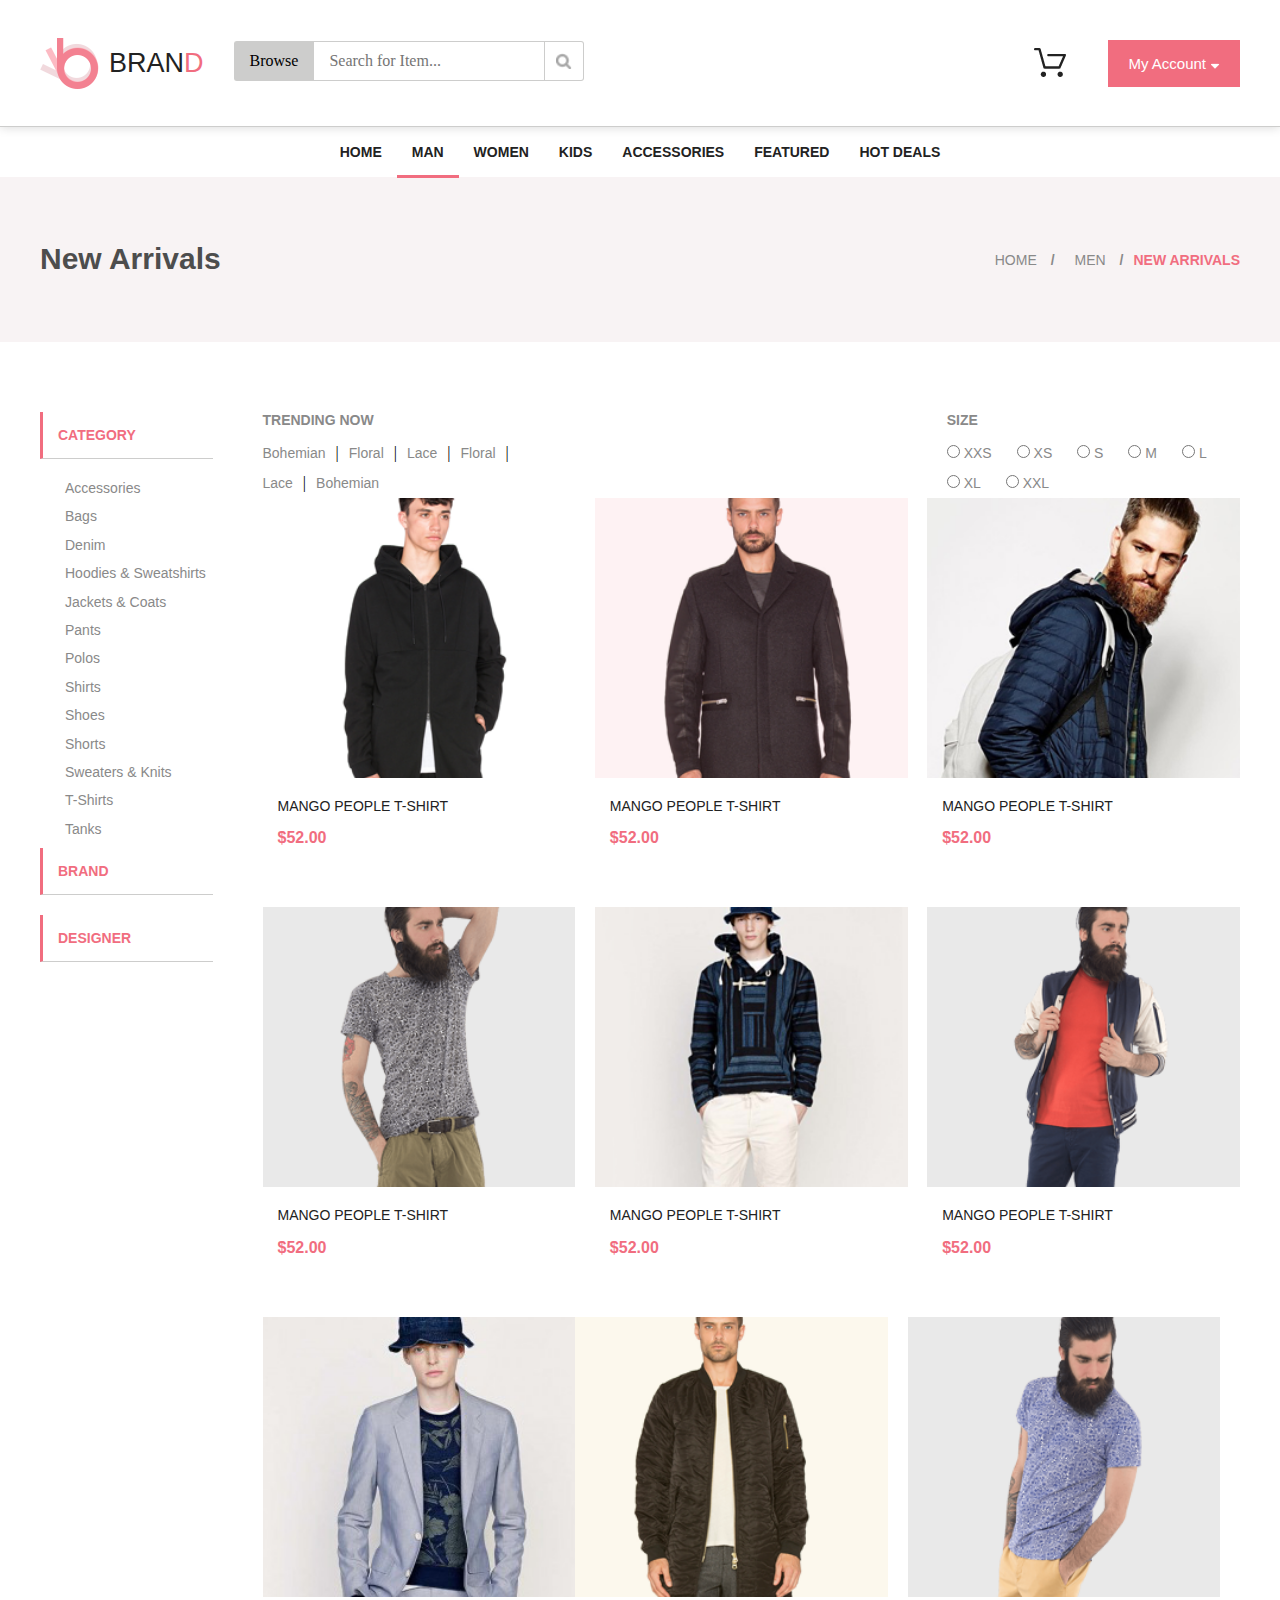
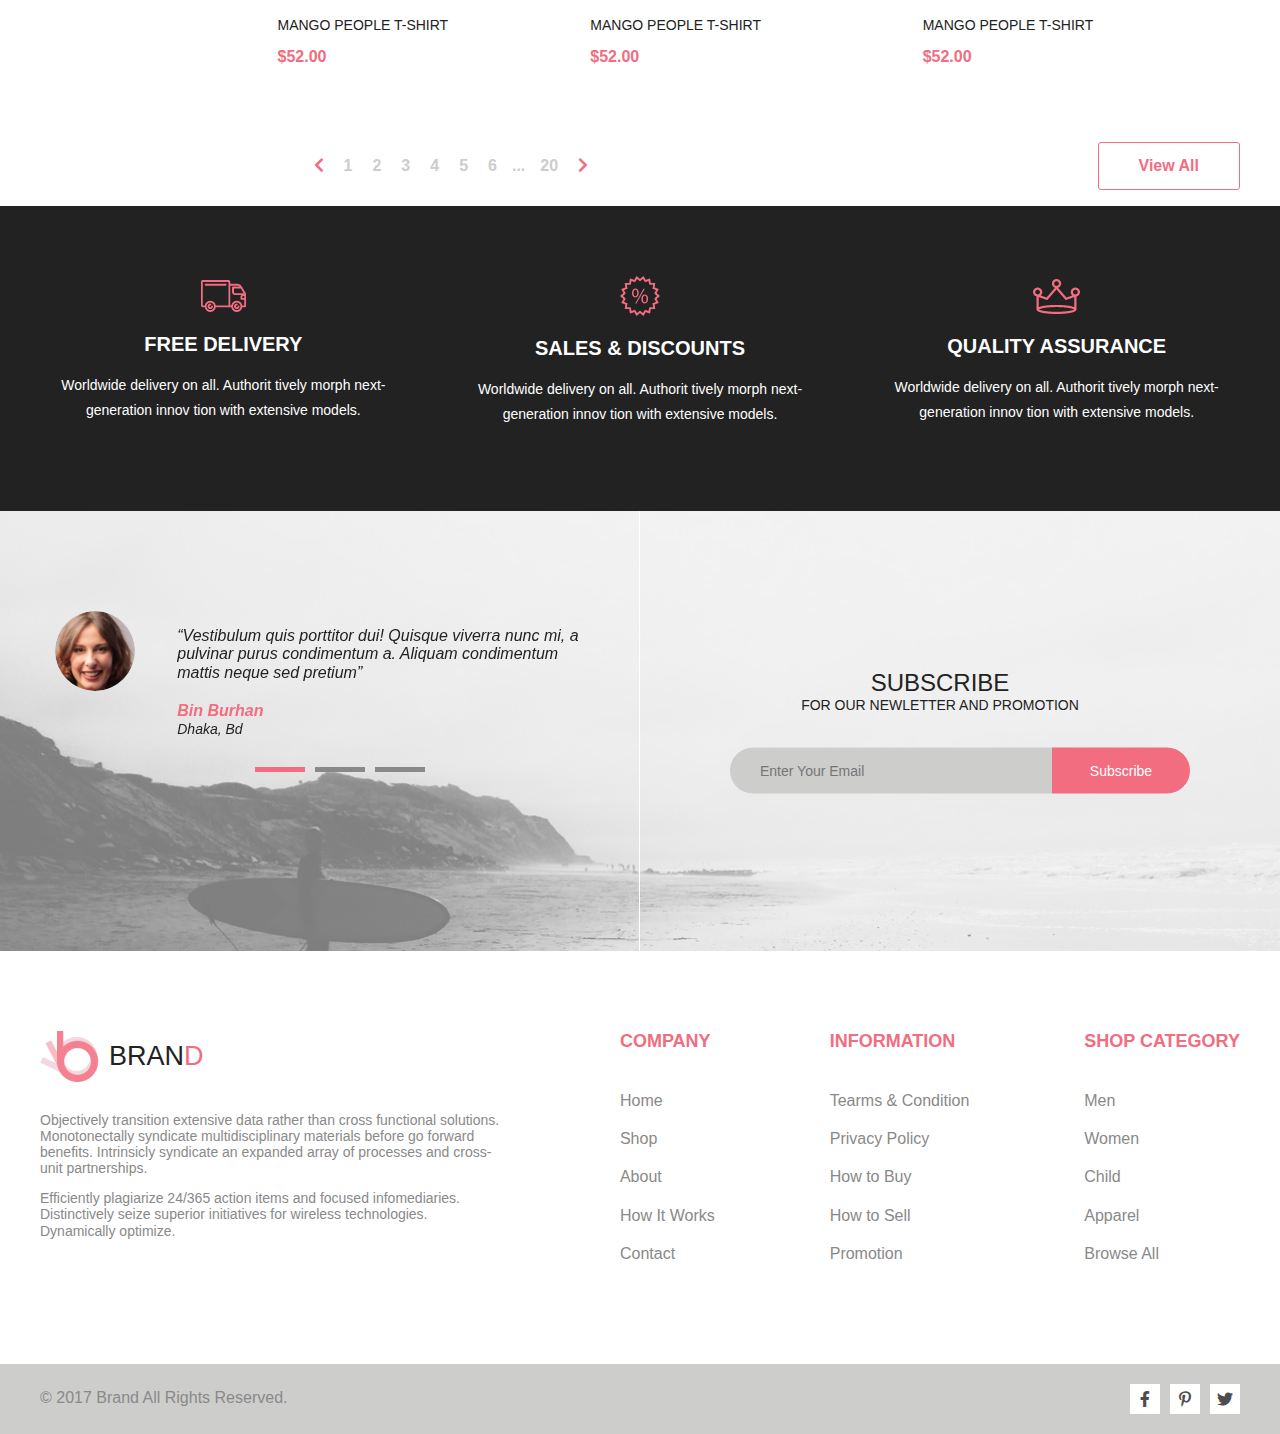
<file: product.html>
<!DOCTYPE html>
<html lang="ru">
<head>
    <meta charset="UTF-8">
    <title>Product page</title>
    <meta content="Description of page." name="description"/>
    <meta content="width=device-width, initial-scale=1.0" name="viewport">

    <link href="fontawesome/css/all.min.css" rel="stylesheet">
    <link href="css/owl.carousel.min.css" rel="stylesheet">
    <link href="css/normalize.css" rel="stylesheet">
    <link href="css/style.css" rel="stylesheet">
    <link href="css/responsive.css" rel="stylesheet">
    <link href="css/hamburger.css" rel="stylesheet">

    <link href="images/favicon.ico" rel="icon" type="image/ico">
</head>
<body>

<header class="header">
    <div class="header_top">
        <div class="container container_flex">
            <div class="logo">
                <a href="index.html">
                    <img alt="logo" src="images/logo.png">
                    BRAN<span>D</span>
                </a>
            </div>
            <div class="searchForm">
                <form action="#" method="get">
                    <ul>
                        <li>
                            <input type="button" value="Browse">
                        </li>
                        <li>
                            <label>
                                <input placeholder="Search for Item..." type="search">
                            </label>
                        </li>
                        <li>
                            <input alt="search" src="images/icons/search.png" type="image">
                        </li>
                    </ul>
                </form>
            </div>
            <div class="cart">
                <a href="cart.html">
                    <img alt="cart" src="images/icons/cart.png">
                </a>
            </div>
            <div class="account">
                <a href="checkout.html"><span>My Account</span></a>
            </div>
        </div>
        <div class="header__hamburger">
            <a class="adaptive-menu-toggle" href="#">
                <span class="menu-toggle-inner">
                    <span class="menu-toggle-line menu-toggle-line--1"></span>
                    <span class="menu-toggle-line menu-toggle-line--2"></span>
                    <span class="menu-toggle-line menu-toggle-line--3"></span>
                    <span class="menu-toggle-line menu-toggle-line--4"></span>
                    <span class="menu-toggle-line menu-toggle-line--5"></span>
                </span>
            </a>
        </div>
        <nav class="headerNav_adaptive">
            <ul class="headerNav__items_adaptive">
                <li><a href="index.html">Home</a></li>
                <li><a href="product.html">Man</a></li>
                <li><a href="product.html">Women</a></li>
                <li><a href="product.html">Kids</a></li>
                <li><a href="product.html">Accessories</a></li>
                <li><a href="product.html">Featured</a></li>
                <li><a href="product.html">Hot Deals</a></li>
            </ul>
        </nav>
    </div>
    <div class="header_bottom">
        <div class="container">
            <nav class="mainMenu">
                <ul>
                    <li><a href="index.html">Home</a></li>
                    <li><a class="mainMenu__item_active" href="product.html">Man</a></li>
                    <li><a href="product.html">Women</a></li>
                    <li><a href="product.html">Kids</a></li>
                    <li><a href="product.html">Accessories</a></li>
                    <li><a href="product.html">Featured</a></li>
                    <li><a href="product.html">Hot Deals</a></li>
                </ul>
            </nav>
        </div>
    </div>
</header>

<section class="s_breadcrumbs">
    <div class="container">
        <div class="breadcrumbs__wrapper">
            <h1>New Arrivals</h1>
            <div class="breadcrumbs__container">
                <div class="breadcrumbs">
                    <ul>
                        <li class="breadcrumbs__item">
                            <a class="breadcrumbs__link" href="index.html">Home</a>
                        </li>
                        <li class="breadcrumbs__item">
                            <a class="breadcrumbs__link" href="product.html">Men</a>
                        </li>
                        <li class="breadcrumbs__item">New Arrivals</li>
                    </ul>
                </div>
            </div>
        </div>
    </div>
</section>

<section class="s_catalog">
    <div class="container">
        <div class="catalog">
            <div class="catalog_left">
                <nav class="sideMenu">
                    <div class="sideMenu__lists">
                        <div class="sideMenu__list">
                            <div class="sideMenu__list__title active">Category</div>
                            <div class="sideMenu__list__items active">
                                <ul>
                                    <li><a href="product.html">Accessories</a></li>
                                    <li><a href="product.html">Bags</a></li>
                                    <li><a href="product.html">Denim</a></li>
                                    <li><a href="product.html">Hoodies & Sweatshirts</a></li>
                                    <li><a href="product.html">Jackets & Coats</a></li>
                                    <li><a href="product.html">Pants</a></li>
                                    <li><a href="product.html">Polos</a></li>
                                    <li><a href="product.html">Shirts</a></li>
                                    <li><a href="product.html">Shoes</a></li>
                                    <li><a href="product.html">Shorts</a></li>
                                    <li><a href="product.html">Sweaters & Knits</a></li>
                                    <li><a href="product.html">T-Shirts</a></li>
                                    <li><a href="product.html">Tanks</a></li>
                                </ul>
                            </div>
                        </div>
                        <div class="sideMenu__list">
                            <div class="sideMenu__list__title">BRAND</div>
                            <div class="sideMenu__list__items">
                                <ul>
                                    <li><a href="product.html">Accessories</a></li>
                                    <li><a href="product.html">Bags</a></li>
                                    <li><a href="product.html">Denim</a></li>
                                    <li><a href="product.html">Hoodies & Sweatshirts</a></li>
                                    <li><a href="product.html">Jackets & Coats</a></li>
                                    <li><a href="product.html">Pants</a></li>
                                    <li><a href="product.html">Polos</a></li>
                                    <li><a href="product.html">Shirts</a></li>
                                    <li><a href="product.html">Shoes</a></li>
                                    <li><a href="product.html">Shorts</a></li>
                                    <li><a href="product.html">Sweaters & Knits</a></li>
                                    <li><a href="product.html">T-Shirts</a></li>
                                    <li><a href="product.html">Tanks</a></li>
                                </ul>
                            </div>
                        </div>
                        <div class="sideMenu__list">
                            <div class="sideMenu__list__title">dESIGNER</div>
                            <div class="sideMenu__list__items">
                                <ul>
                                    <li><a href="product.html">Accessories</a></li>
                                    <li><a href="product.html">Bags</a></li>
                                    <li><a href="product.html">Denim</a></li>
                                    <li><a href="product.html">Hoodies & Sweatshirts</a></li>
                                    <li><a href="product.html">Jackets & Coats</a></li>
                                    <li><a href="product.html">Pants</a></li>
                                    <li><a href="product.html">Polos</a></li>
                                    <li><a href="product.html">Shirts</a></li>
                                    <li><a href="product.html">Shoes</a></li>
                                    <li><a href="product.html">Shorts</a></li>
                                    <li><a href="product.html">Sweaters & Knits</a></li>
                                    <li><a href="product.html">T-Shirts</a></li>
                                    <li><a href="product.html">Tanks</a></li>
                                </ul>
                            </div>
                        </div>
                    </div>
                </nav>
            </div>
            <div class="catalog_right">
                <div class="catalog_right__filter">
                    <div class="catalog_right__filter__item">
                        <div class="catalog_right__filter__item__title">
                            Trending now
                        </div>
                        <div class="catalog_right__filter__item__properties">
                            <ul class="catalog_right__filter__item__properties__list tags">
                                <li><a href="#">Bohemian</a></li>
                                <li><a href="#">Floral</a></li>
                                <li><a href="#">Lace</a></li>
                                <li><a href="#">Floral</a></li>
                                <li><a href="#">Lace</a></li>
                                <li><a href="#">Bohemian</a></li>
                            </ul>
                        </div>
                    </div>
                    <div class="catalog_right__filter__item">
                        <div class="catalog_right__filter__item__title">
                            Size
                        </div>
                        <div class="catalog_right__filter__item__properties">
                            <ul class="catalog_right__filter__item__properties__list sizes">
                                <li>
                                    <label>
                                        <input name="size" required type="radio">
                                        XXS
                                    </label>
                                </li>
                                <li>
                                    <label>
                                        <input name="size" required type="radio">
                                        XS
                                    </label>
                                </li>
                                <li>
                                    <label>
                                        <input name="size" required type="radio">
                                        S
                                    </label>
                                </li>
                                <li>
                                    <label>
                                        <input name="size" required type="radio">
                                        M
                                    </label>
                                </li>
                                <li>
                                    <label>
                                        <input name="size" required type="radio">
                                        L
                                    </label>
                                </li>
                                <li>
                                    <label>
                                        <input name="size" required type="radio">
                                        XL
                                    </label>
                                </li>
                                <li>
                                    <label>
                                        <input name="size" required type="radio">
                                        XXL
                                    </label>
                                </li>
                            </ul>
                        </div>
                    </div>
<!--                    <div class="catalog_right__filter__item">-->
<!--                        <div class="catalog_right__filter__item__title">-->
<!--                            Price-->
<!--                        </div>-->
<!--                        <div class="temp">-->
<!--                            line-->
<!--                        </div>-->
<!--                        <div class="catalog_right__filter__item__price">-->
<!--                            <div class="catalog_right__filter__item__price__value">$52</div>-->
<!--                            <div class="catalog_right__filter__item__price__value">$400</div>-->
<!--                        </div>-->
<!--                    </div>-->
                </div>
<!--                <div class="catalog_right__sort">-->
<!--                    <div class="catalog_right__sort__item">-->
<!--                        <div class="catalog_right__sort__item__name">Sort By</div>-->
<!--                        <div class="catalog_right__sort__item__value"><a href="#">Name</a></div>-->
<!--                    </div>-->
<!--                    <div class="catalog_right__sort__item">-->
<!--                        <div class="catalog_right__sort__item__name">Show</div>-->
<!--                        <div class="catalog_right__sort__item__value"><a href="#">09</a></div>-->
<!--                    </div>-->
<!--                </div>-->
                <div class="catalog_right__items">
                    <div class="items__list">
                        <div class="item product" data-id="23">
                            <div class="item__img">
                                <img alt="item" src="images/product/item1.png">
                                <div class="item__img__cart"></div>
                                <a class="btn__buy" href="#"><span>Add to Cart</span></a>
                            </div>
                            <a href="single.html">
                                Mango People T-shirt
                            </a>
                            <div class="item__price">
                                $52.00
                            </div>
                        </div>
                        <div class="item product" data-id="24">
                            <div class="item__img">
                                <img alt="item" src="images/product/item2.png">
                                <div class="item__img__cart"></div>
                                <a class="btn__buy" href="#"><span>Add to Cart</span></a>
                            </div>
                            <a href="single.html">
                                Mango People T-shirt
                            </a>
                            <div class="item__price">
                                $52.00
                            </div>
                        </div>
                        <div class="item product" data-id="25">
                            <div class="item__img">
                                <img alt="item" src="images/product/item3.png">
                                <div class="item__img__cart"></div>
                                <a class="btn__buy" href="#"><span>Add to Cart</span></a>
                            </div>
                            <a href="single.html">
                                Mango People T-shirt
                            </a>
                            <div class="item__price">
                                $52.00
                            </div>
                        </div>

                        <div class="item product" data-id="26">
                            <div class="item__img">
                                <img alt="item" src="images/product/item4.png">
                                <div class="item__img__cart"></div>
                                <a class="btn__buy" href="#"><span>Add to Cart</span></a>
                            </div>
                            <a href="single.html">
                                Mango People T-shirt
                            </a>
                            <div class="item__price">
                                $52.00
                            </div>
                        </div>
                        <div class="item product" data-id="27">
                            <div class="item__img">
                                <img alt="item" src="images/product/item5.png">
                                <div class="item__img__cart"></div>
                                <a class="btn__buy" href="#"><span>Add to Cart</span></a>
                            </div>
                            <a href="single.html">
                                Mango People T-shirt
                            </a>
                            <div class="item__price">
                                $52.00
                            </div>
                        </div>
                        <div class="item product" data-id="28">
                            <div class="item__img">
                                <img alt="item" src="images/product/item6.png">
                                <div class="item__img__cart"></div>
                                <a class="btn__buy" href="#"><span>Add to Cart</span></a>
                            </div>
                            <a href="single.html">
                                Mango People T-shirt
                            </a>
                            <div class="item__price">
                                $52.00
                            </div>
                        </div>

                        <div class="item product" data-id="29">
                            <div class="item__img">
                                <img alt="item" src="images/product/item7.png">
                                <div class="item__img__cart"></div>
                                <a class="btn__buy" href="#"><span>Add to Cart</span></a>
                            </div>
                            <a href="single.html">
                                Mango People T-shirt
                            </a>
                            <div class="item__price">
                                $52.00
                            </div>
                        </div>
                        <div class="item product" data-id="30">
                            <div class="item__img">
                                <img alt="item" src="images/product/item8.png">
                                <div class="item__img__cart"></div>
                                <a class="btn__buy" href="#"><span>Add to Cart</span></a>
                            </div>
                            <a href="single.html">
                                Mango People T-shirt
                            </a>
                            <div class="item__price">
                                $52.00
                            </div>
                        </div>
                        <div class="item product" data-id="31">
                            <div class="item__img">
                                <img alt="item" src="images/product/item9.png">
                                <div class="item__img__cart"></div>
                                <a class="btn__buy" href="#"><span>Add to Cart</span></a>
                            </div>
                            <a href="single.html">
                                Mango People T-shirt
                            </a>
                            <div class="item__price">
                                $52.00
                            </div>
                        </div>
                    </div>
                    <div class="items__paging">
                        <div class="items__paging__numbs">
                            <ul>
                                <li><a href="#"><i class="fas fa-chevron-left"></i></a></li>
                                <li><a href="#">1</a></li>
                                <li><a href="#">2</a></li>
                                <li><a href="#">3</a></li>
                                <li><a href="#">4</a></li>
                                <li><a href="#">5</a></li>
                                <li><a href="#">6</a></li>
                                <li>...</li>
                                <li><a href="#">20</a></li>
                                <li><a href="#"><i class="fas fa-chevron-right"></i></a></li>
                            </ul>
                        </div>
                        <div class="items__link items__paging__link">
                            <a href="#">View All</a>
                        </div>
                    </div>
                </div>
            </div>
        </div>
    </div>
</section>

<section class="s_quality">
    <div class="container">
        <div class="quality">
            <div class="quality__item">
                <img alt="icon" src="images/icons/delivery.png">
                <h2>Free Delivery</h2>
                <p>Worldwide delivery on all. Authorit tively morph next-generation innov tion with extensive
                    models.</p>
            </div>
            <div class="quality__item">
                <img alt="icon" src="images/icons/discount.png">
                <h2>Sales & discounts</h2>
                <p>Worldwide delivery on all. Authorit tively morph next-generation innov tion with extensive
                    models.</p>
            </div>
            <div class="quality__item">
                <img alt="icon" src="images/icons/quality.png">
                <h2>Quality assurance</h2>
                <p>Worldwide delivery on all. Authorit tively morph next-generation innov tion with extensive
                    models.</p>
            </div>
        </div>
    </div>
</section>

<section class="s_feedback">
    <div class="container">
        <div class="feedback">
            <div class="feedback_half owl-carousel owl-theme" id="feedback__slider">
                <div class="feedback__item">
                    <div class="feedback__item__img">
                        <img alt="photo" src="images/main/feedback.png">
                    </div>
                    <div class="feedback__item__text">
                        <p>“Vestibulum quis porttitor dui! Quisque viverra nunc mi, a pulvinar purus condimentum a.
                            Aliquam condimentum mattis neque sed pretium”</p>
                        <div class="feedback__item__name">
                            <span>Bin Burhan</span><br/>Dhaka, Bd
                        </div>
                    </div>
                </div>
                <div class="feedback__item">
                    <div class="feedback__item__img">
                        <img alt="photo" src="images/main/child.png">
                    </div>
                    <div class="feedback__item__text">
                        <p>“Vestibulum quis porttitor dui! Quisque viverra nunc mi, a pulvinar purus condimentum a.
                            Aliquam condimentum mattis neque sed pretium”</p>
                        <div class="feedback__item__name">
                            <span>Bin Burhan</span><br/>Dhaka, Bd
                        </div>
                    </div>
                </div>
                <div class="feedback__item">
                    <div class="feedback__item__img">
                        <img alt="photo" src="images/main/item1.png">
                    </div>
                    <div class="feedback__item__text">
                        <p>“Vestibulum quis porttitor dui! Quisque viverra nunc mi, a pulvinar purus condimentum a.
                            Aliquam condimentum mattis neque sed pretium”</p>
                        <div class="feedback__item__name">
                            <span>Bin Burhan</span><br/>Dhaka, Bd
                        </div>
                    </div>
                </div>
            </div>
            <div class="feedback_half">
                <div class="formSubscribe">
                    <div class="formSubscribe__title">Subscribe</div>
                    <div class="formSubscribe__desc">FOR OUR NEWLETTER AND PROMOTION</div>
                    <form action="#" method="post">
                        <ul>
                            <li>
                                <label>
                                    <input placeholder="Enter Your Email" type="text">
                                </label>
                            </li>
                            <li>
                                <input type="submit" value="Subscribe">
                            </li>
                        </ul>
                    </form>
                </div>
            </div>
        </div>
    </div>
</section>

<footer class="footer">
    <div class="container">
        <div class="footer_top">
            <div class="footer_top__desc">
                <div class="logo">
                    <a href="#">
                        <img alt="logo" src="images/logo.png">
                        BRAN<span>D</span>
                    </a>
                </div>
                <p>Objectively transition extensive data rather than cross functional solutions. Monotonectally
                    syndicate multidisciplinary materials before go forward benefits. Intrinsicly syndicate an
                    expanded array of processes and cross-unit partnerships.</p>
                <p>Efficiently plagiarize 24/365 action items and focused infomediaries. Distinctively seize
                    superior initiatives for wireless technologies. Dynamically optimize.</p>
            </div>
            <div class="footer_top__nav">
                <div class="footer_top__nav__title">
                    COMPANY
                </div>
                <ul>
                    <li><a href="#">Home</a></li>
                    <li><a href="#">Shop</a></li>
                    <li><a href="#">About</a></li>
                    <li><a href="#">How It Works</a></li>
                    <li><a href="#">Contact</a></li>
                </ul>
            </div>
            <div class="footer_top__nav">
                <div class="footer_top__nav__title">
                    INFORMATION
                </div>
                <ul>
                    <li><a href="#">Tearms & Condition</a></li>
                    <li><a href="#">Privacy Policy</a></li>
                    <li><a href="#">How to Buy</a></li>
                    <li><a href="#">How to Sell</a></li>
                    <li><a href="#">Promotion</a></li>
                </ul>
            </div>
            <div class="footer_top__nav">
                <div class="footer_top__nav__title">
                    SHOP CATEGORY
                </div>
                <ul>
                    <li><a href="#">Men</a></li>
                    <li><a href="#">Women</a></li>
                    <li><a href="#">Child</a></li>
                    <li><a href="#">Apparel</a></li>
                    <li><a href="#">Browse All</a></li>
                </ul>
            </div>
        </div>
    </div>
    <div class="footer_bg">
        <div class="container">
            <div class="footer_bottom">
                <div class="footer_bottom__copyright">
                    © 2017 Brand All Rights Reserved.
                </div>
                <div class="footer_bottom__social">
                    <div class="footer_bottom__social__item">
                        <a href="https://www.facebook.com/">
                            <i class="fab fa-facebook-f"></i>
                        </a>
                    </div>
                    <div class="footer_bottom__social__item">
                        <a href="https://www.pinterest.ru/">
                            <i class="fab fa-pinterest-p"></i>
                        </a>
                    </div>
                    <div class="footer_bottom__social__item">
                        <a href="https://twitter.com/">
                            <i class="fab fa-twitter"></i>
                        </a>
                    </div>
                </div>
            </div>
        </div>
    </div>
</footer>

<div class="itemAdded">
    Item added in cart!
</div>

<script src="bower_components/jquery/dist/jquery.min.js" type="text/javascript"></script>
<script src="js/owl.carousel.min.js" type="text/javascript"></script>
<script src="bower_components/jquery-validation/dist/jquery.validate.min.js" type="text/javascript"></script>
<script src="bower_components/jquery-mask-plugin/dist/jquery.mask.min.js" type="text/javascript"></script>
<script src="js/scripts.js" type="text/javascript"></script>
<script src="js/cart.js" type="text/javascript"></script>
<script src="js/hamburger.js" type="text/javascript"></script>

</body>
</html>
</file>
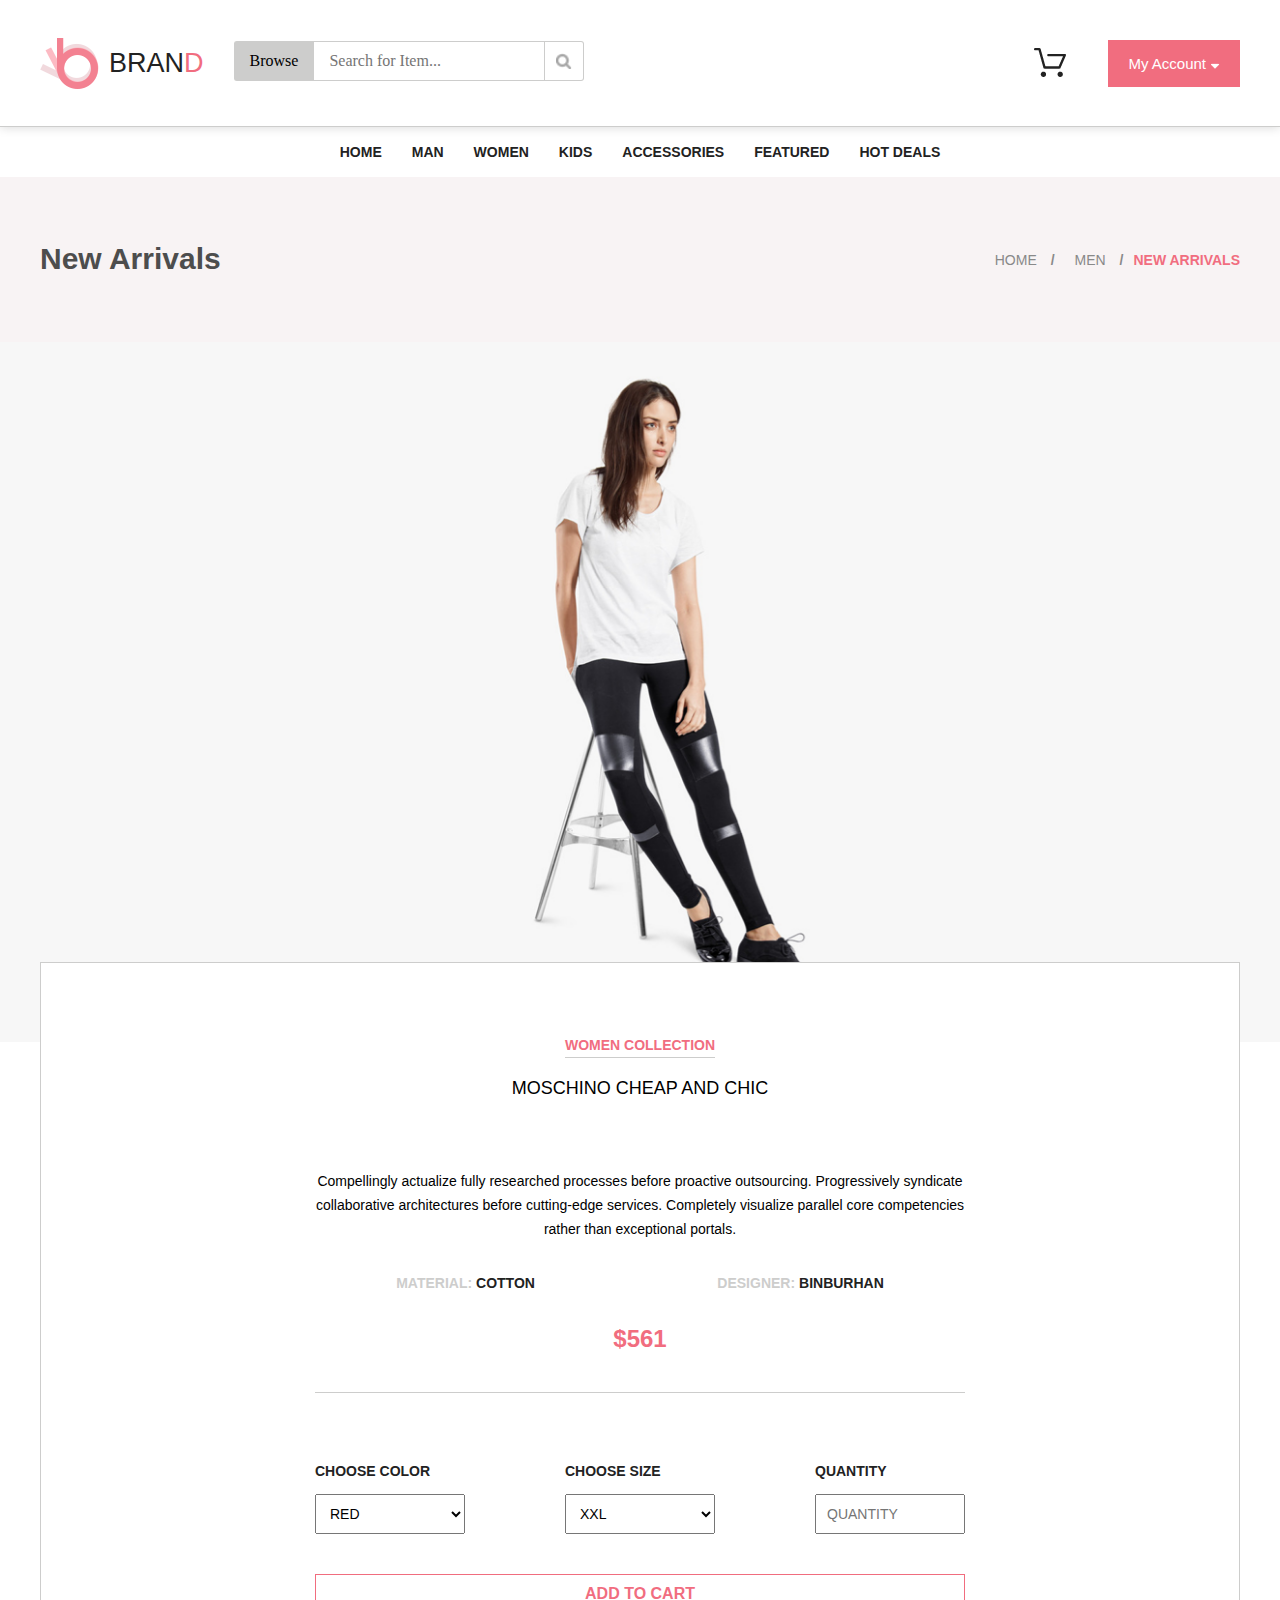
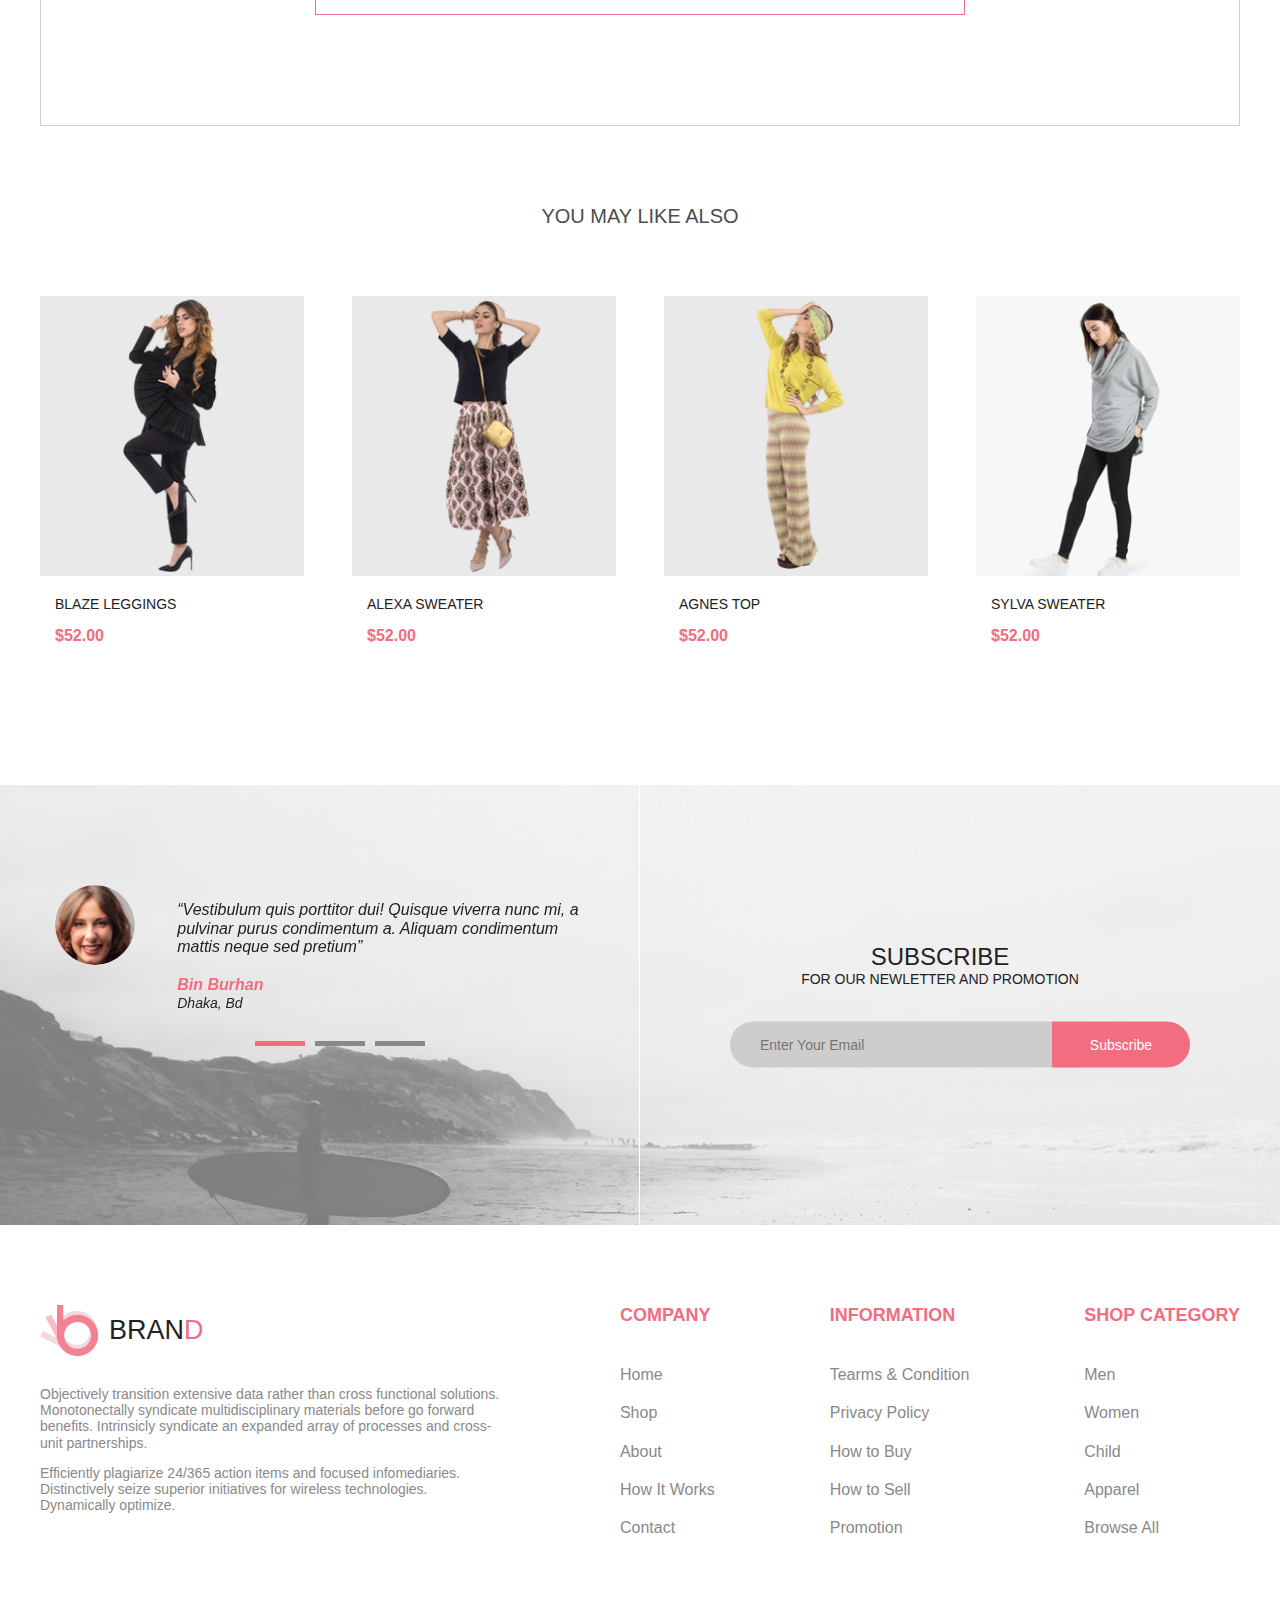
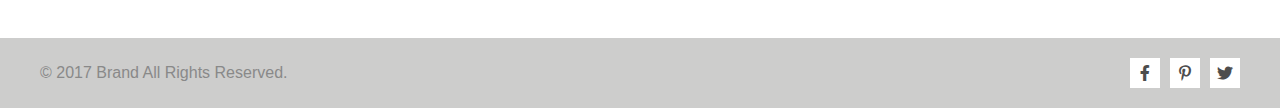
<file: single.html>
<!DOCTYPE html>
<html lang="ru">
<head>
    <meta charset="UTF-8">
    <title>Single page</title>
    <meta content="Description of page." name="description"/>
    <meta content="width=device-width, initial-scale=1.0" name="viewport">

    <link href="fontawesome/css/all.min.css" rel="stylesheet">
    <link href="css/owl.carousel.min.css" rel="stylesheet">
    <link href="css/normalize.css" rel="stylesheet">
    <link href="css/style.css" rel="stylesheet">
    <link href="css/responsive.css" rel="stylesheet">
    <link href="css/hamburger.css" rel="stylesheet">

    <link href="images/favicon.ico" rel="icon" type="image/ico">
</head>
<body>

<header class="header">
    <div class="header_top">
        <div class="container container_flex">
            <div class="logo">
                <a href="index.html">
                    <img alt="logo" src="images/logo.png">
                    BRAN<span>D</span>
                </a>
            </div>
            <div class="searchForm">
                <form action="#" method="get">
                    <ul>
                        <li>
                            <input type="button" value="Browse">
                        </li>
                        <li>
                            <label>
                                <input placeholder="Search for Item..." type="search">
                            </label>
                        </li>
                        <li>
                            <input alt="search" src="images/icons/search.png" type="image">
                        </li>
                    </ul>
                </form>
            </div>
            <div class="cart">
                <a href="cart.html">
                    <img alt="cart" src="images/icons/cart.png">
                </a>
            </div>
            <div class="account">
                <a href="checkout.html"><span>My Account</span></a>
            </div>
        </div>
        <div class="header__hamburger">
            <a class="adaptive-menu-toggle" href="#">
                <span class="menu-toggle-inner">
                    <span class="menu-toggle-line menu-toggle-line--1"></span>
                    <span class="menu-toggle-line menu-toggle-line--2"></span>
                    <span class="menu-toggle-line menu-toggle-line--3"></span>
                    <span class="menu-toggle-line menu-toggle-line--4"></span>
                    <span class="menu-toggle-line menu-toggle-line--5"></span>
                </span>
            </a>
        </div>
        <nav class="headerNav_adaptive">
            <ul class="headerNav__items_adaptive">
                <li><a href="index.html">Home</a></li>
                <li><a href="product.html">Man</a></li>
                <li><a href="product.html">Women</a></li>
                <li><a href="product.html">Kids</a></li>
                <li><a href="product.html">Accessories</a></li>
                <li><a href="product.html">Featured</a></li>
                <li><a href="product.html">Hot Deals</a></li>
            </ul>
        </nav>
    </div>
    <div class="header_bottom">
        <div class="container">
            <nav class="mainMenu">
                <ul>
                    <li><a href="index.html">Home</a></li>
                    <li><a href="product.html">Man</a></li>
                    <li><a href="product.html">Women</a></li>
                    <li><a href="product.html">Kids</a></li>
                    <li><a href="product.html">Accessories</a></li>
                    <li><a href="product.html">Featured</a></li>
                    <li><a href="product.html">Hot Deals</a></li>
                </ul>
            </nav>
        </div>
    </div>
</header>

<section class="s_breadcrumbs">
    <div class="container">
        <div class="breadcrumbs__wrapper">
            <h1>New Arrivals</h1>
            <div class="breadcrumbs__container">
                <div class="breadcrumbs">
                    <ul>
                        <li class="breadcrumbs__item">
                            <a class="breadcrumbs__link" href="index.html">Home</a>
                        </li>
                        <li class="breadcrumbs__item">
                            <a class="breadcrumbs__link" href="product.html">Men</a>
                        </li>
                        <li class="breadcrumbs__item">New Arrivals</li>
                    </ul>
                </div>
            </div>
        </div>
    </div>
</section>

<section class="s_arrivalsSlider">
    <div class="container">
        <div class="arrivalsSlider owl-carousel" id="arrivalsSlider">
            <img alt="photo" src="images/single/woman.png">
            <img alt="photo" src="images/single/woman.png">
            <img alt="photo" src="images/single/woman.png">
        </div>
    </div>
</section>

<section class="s_arrivalsDesc">
    <div class="container">
        <div class="arrivalsDesc">
            <div class="arrivalsDesc_gender">
                WOMEN COLLECTION
            </div>
            <div class="arrivalsDesc__title">
                Moschino Cheap And Chic
            </div>
            <p>Compellingly actualize fully researched processes before proactive outsourcing. Progressively syndicate
                collaborative architectures before cutting-edge services. Completely visualize parallel core
                competencies rather than exceptional portals.</p>
            <div class="arrivalsDesc__info">
                <div class="arrivalsDesc__info__item">
                    <span>MATERIAL: </span>COTTON
                </div>
                <div class="arrivalsDesc__info__item">
                    <span>DESIGNER: </span>BINBURHAN
                </div>
            </div>
            <div class="arrivalsDesc__price">
                $561
            </div>
            <hr/>
            <div class="arrivalsDesc__properties">
                <form action="#" method="post">
                    <ul>
                        <li class="arrivalsDesc__properties__item">
                            <label for="properties__color">
                                CHOOSE COLOR
                            </label>
                            <select id="properties__color" name="color">
                                <option id="properties__color_red">red</option>
                                <option id="green">green</option>
                            </select>
                        </li>
                        <li class="arrivalsDesc__properties__item">
                            <label for="properties__size">
                                CHOOSE SIZE
                            </label>
                            <select id="properties__size" name="color">
                                <option>XXL</option>
                                <option>L</option>
                            </select>
                        </li>
                        <li class="arrivalsDesc__properties__item">
                            <label for="properties__quantity">
                                QUANTITY
                            </label>
                            <input id="properties__quantity" name="color" placeholder="quantity">
                        </li>
                    </ul>
                    <div class="arrivalsDesc__properties__item">
                        <input type="submit" value="Add to Cart">
                    </div>
                </form>
            </div>
        </div>
    </div>
</section>

<section class="s_also">
    <div class="container">
        <div class="also">
            <h2>you may like also</h2>
            <div class="items__list">
                <div class="item" data-id="19">
                    <div class="item__img">
                        <img alt="item" src="images/single/item1.png">
                        <div class="item__img__cart"></div>
                        <a class="btn__buy" href="#"><span>Add to Cart</span></a>
                    </div>
                    <a href="single.html">
                        BLAZE LEGGINGS
                    </a>
                    <div class="item__price">
                        $52.00
                    </div>
                </div>
                <div class="item" data-id="20">
                    <div class="item__img">
                        <img alt="item" src="images/single/item2.png">
                        <div class="item__img__cart"></div>
                        <a class="btn__buy" href="#"><span>Add to Cart</span></a>
                    </div>
                    <a href="single.html">
                        ALEXA SWEATER
                    </a>
                    <div class="item__price">
                        $52.00
                    </div>
                </div>
                <div class="item" data-id="21">
                    <div class="item__img">
                        <img alt="item" src="images/single/item3.png">
                        <div class="item__img__cart"></div>
                        <a class="btn__buy" href="#"><span>Add to Cart</span></a>
                    </div>
                    <a href="single.html">
                        AGNES TOP
                    </a>
                    <div class="item__price">
                        $52.00
                    </div>
                </div>
                <div class="item" data-id="22">
                    <div class="item__img">
                        <img alt="item" src="images/single/item4.png">
                        <div class="item__img__cart"></div>
                        <a class="btn__buy" href="#"><span>Add to Cart</span></a>
                    </div>
                    <a href="single.html">
                        SYLVA SWEATER
                    </a>
                    <div class="item__price">
                        $52.00
                    </div>
                </div>
            </div>
        </div>
    </div>
</section>

<section class="s_feedback">
    <div class="container">
        <div class="feedback">
            <div class="feedback_half owl-carousel owl-theme" id="feedback__slider">
                <div class="feedback__item">
                    <div class="feedback__item__img">
                        <img alt="photo" src="images/main/feedback.png">
                    </div>
                    <div class="feedback__item__text">
                        <p>“Vestibulum quis porttitor dui! Quisque viverra nunc mi, a pulvinar purus condimentum a.
                            Aliquam condimentum mattis neque sed pretium”</p>
                        <div class="feedback__item__name">
                            <span>Bin Burhan</span><br/>Dhaka, Bd
                        </div>
                    </div>
                </div>
                <div class="feedback__item">
                    <div class="feedback__item__img">
                        <img alt="photo" src="images/main/child.png">
                    </div>
                    <div class="feedback__item__text">
                        <p>“Vestibulum quis porttitor dui! Quisque viverra nunc mi, a pulvinar purus condimentum a.
                            Aliquam condimentum mattis neque sed pretium”</p>
                        <div class="feedback__item__name">
                            <span>Bin Burhan</span><br/>Dhaka, Bd
                        </div>
                    </div>
                </div>
                <div class="feedback__item">
                    <div class="feedback__item__img">
                        <img alt="photo" src="images/main/item1.png">
                    </div>
                    <div class="feedback__item__text">
                        <p>“Vestibulum quis porttitor dui! Quisque viverra nunc mi, a pulvinar purus condimentum a.
                            Aliquam condimentum mattis neque sed pretium”</p>
                        <div class="feedback__item__name">
                            <span>Bin Burhan</span><br/>Dhaka, Bd
                        </div>
                    </div>
                </div>
            </div>
            <div class="feedback_half">
                <div class="formSubscribe">
                    <div class="formSubscribe__title">Subscribe</div>
                    <div class="formSubscribe__desc">FOR OUR NEWLETTER AND PROMOTION</div>
                    <form action="#" method="post">
                        <ul>
                            <li>
                                <label>
                                    <input placeholder="Enter Your Email" type="text">
                                </label>
                            </li>
                            <li>
                                <input type="submit" value="Subscribe">
                            </li>
                        </ul>
                    </form>
                </div>
            </div>
        </div>
    </div>
</section>

<footer class="footer">
    <div class="container">
        <div class="footer_top">
            <div class="footer_top__desc">
                <div class="logo">
                    <a href="#">
                        <img alt="logo" src="images/logo.png">
                        BRAN<span>D</span>
                    </a>
                </div>
                <p>Objectively transition extensive data rather than cross functional solutions. Monotonectally
                    syndicate multidisciplinary materials before go forward benefits. Intrinsicly syndicate an
                    expanded array of processes and cross-unit partnerships.</p>
                <p>Efficiently plagiarize 24/365 action items and focused infomediaries. Distinctively seize
                    superior initiatives for wireless technologies. Dynamically optimize.</p>
            </div>
            <div class="footer_top__nav">
                <div class="footer_top__nav__title">
                    COMPANY
                </div>
                <ul>
                    <li><a href="#">Home</a></li>
                    <li><a href="#">Shop</a></li>
                    <li><a href="#">About</a></li>
                    <li><a href="#">How It Works</a></li>
                    <li><a href="#">Contact</a></li>
                </ul>
            </div>
            <div class="footer_top__nav">
                <div class="footer_top__nav__title">
                    INFORMATION
                </div>
                <ul>
                    <li><a href="#">Tearms & Condition</a></li>
                    <li><a href="#">Privacy Policy</a></li>
                    <li><a href="#">How to Buy</a></li>
                    <li><a href="#">How to Sell</a></li>
                    <li><a href="#">Promotion</a></li>
                </ul>
            </div>
            <div class="footer_top__nav">
                <div class="footer_top__nav__title">
                    SHOP CATEGORY
                </div>
                <ul>
                    <li><a href="#">Men</a></li>
                    <li><a href="#">Women</a></li>
                    <li><a href="#">Child</a></li>
                    <li><a href="#">Apparel</a></li>
                    <li><a href="#">Browse All</a></li>
                </ul>
            </div>
        </div>
    </div>
    <div class="footer_bg">
        <div class="container">
            <div class="footer_bottom">
                <div class="footer_bottom__copyright">
                    © 2017 Brand All Rights Reserved.
                </div>
                <div class="footer_bottom__social">
                    <div class="footer_bottom__social__item">
                        <a href="https://www.facebook.com/">
                            <i class="fab fa-facebook-f"></i>
                        </a>
                    </div>
                    <div class="footer_bottom__social__item">
                        <a href="https://www.pinterest.ru/">
                            <i class="fab fa-pinterest-p"></i>
                        </a>
                    </div>
                    <div class="footer_bottom__social__item">
                        <a href="https://twitter.com/">
                            <i class="fab fa-twitter"></i>
                        </a>
                    </div>
                </div>
            </div>
        </div>
    </div>
</footer>

<div class="itemAdded">
    Item added in cart!
</div>

<script src="bower_components/jquery/dist/jquery.min.js" type="text/javascript"></script>
<script src="js/owl.carousel.min.js" type="text/javascript"></script>
<script src="bower_components/jquery-validation/dist/jquery.validate.min.js" type="text/javascript"></script>
<script src="bower_components/jquery-mask-plugin/dist/jquery.mask.min.js" type="text/javascript"></script>
<script src="js/scripts.js" type="text/javascript"></script>
<script src="js/cart.js" type="text/javascript"></script>
<script src="js/hamburger.js" type="text/javascript"></script>

</body>
</html>
</file>
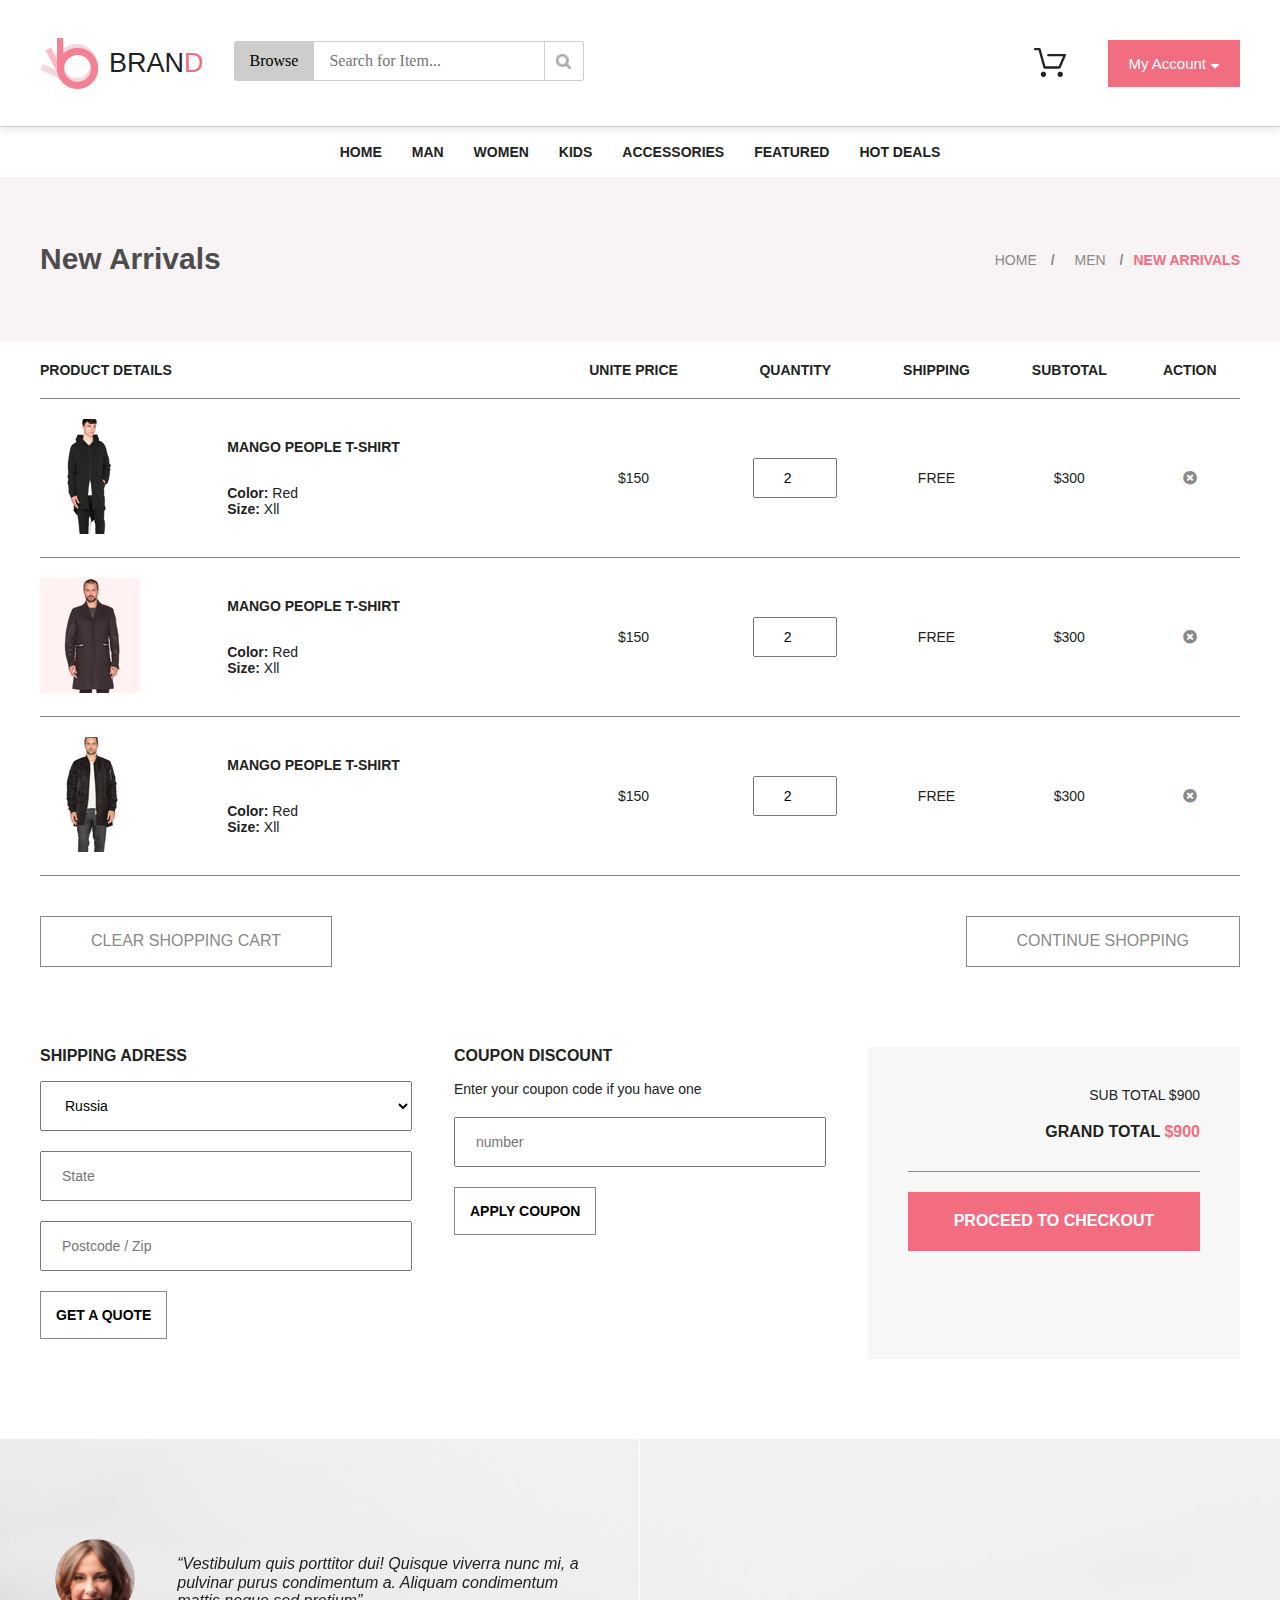
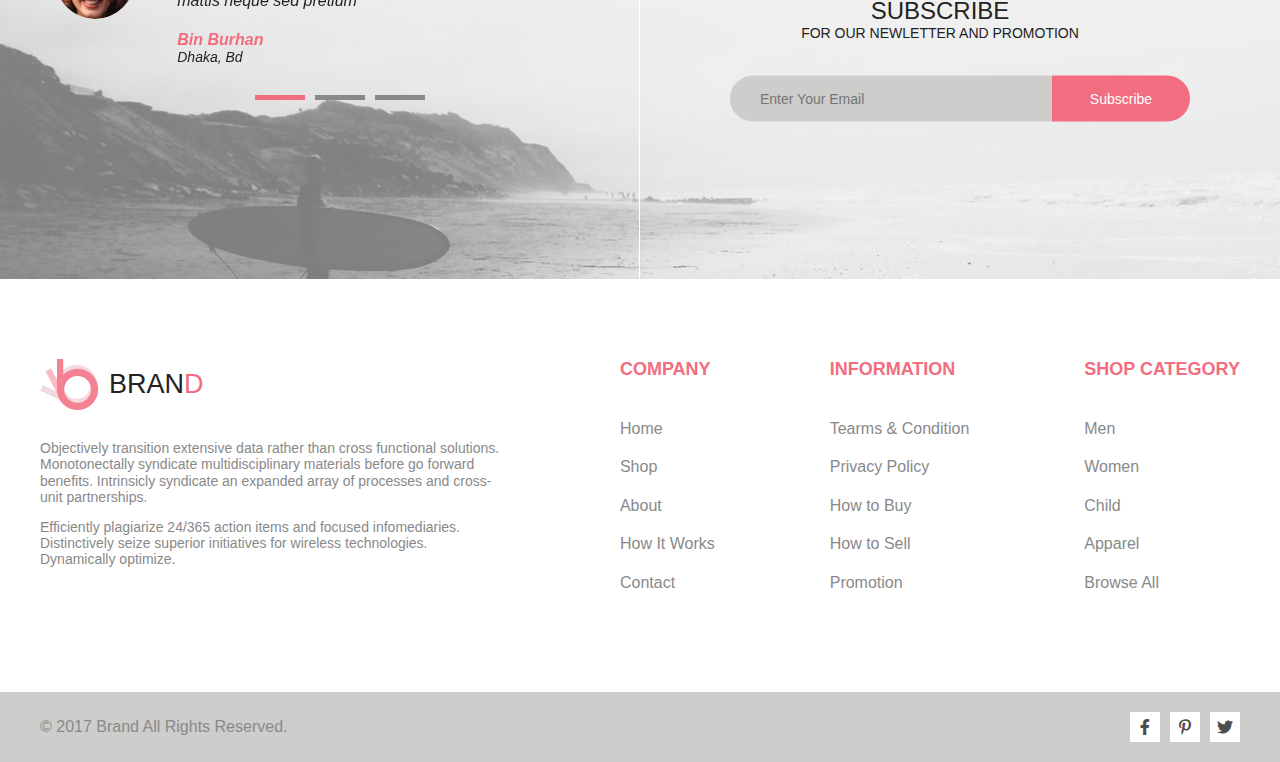
<file: test.html>
<!DOCTYPE html>
<html lang="ru">
<head>
    <meta charset="UTF-8">
    <title>Cart page</title>
    <meta content="Description of page." name="description"/>
    <meta content="width=device-width, initial-scale=1.0" name="viewport">

    <link href="fontawesome/css/all.min.css" rel="stylesheet">
    <link href="css/owl.carousel.min.css" rel="stylesheet">
    <link href="css/normalize.css" rel="stylesheet">
    <link href="css/style.css" rel="stylesheet">
    <link href="css/responsive.css" rel="stylesheet">
    <link href="css/hamburger.css" rel="stylesheet">

    <link href="images/favicon.ico" rel="icon" type="image/ico">
</head>
<body>

<header class="header">
    <div class="header_top">
        <div class="container container_flex">
            <div class="logo">
                <a href="index.html">
                    <img alt="logo" src="images/logo.png">
                    BRAN<span>D</span>
                </a>
            </div>
            <div class="searchForm">
                <form action="#" method="get">
                    <ul>
                        <li>
                            <input type="button" value="Browse">
                        </li>
                        <li>
                            <label>
                                <input placeholder="Search for Item..." type="search">
                            </label>
                        </li>
                        <li>
                            <input alt="search" src="images/icons/search.png" type="image">
                        </li>
                    </ul>
                </form>
            </div>
            <div class="cart">
                <a href="cart.html">
                    <img alt="cart" src="images/icons/cart.png">
                </a>
            </div>
            <div class="account">
                <a href="checkout.html"><span>My Account</span></a>
            </div>
        </div>
        <div class="header__hamburger">
            <a class="adaptive-menu-toggle" href="#">
                <span class="menu-toggle-inner">
                    <span class="menu-toggle-line menu-toggle-line--1"></span>
                    <span class="menu-toggle-line menu-toggle-line--2"></span>
                    <span class="menu-toggle-line menu-toggle-line--3"></span>
                    <span class="menu-toggle-line menu-toggle-line--4"></span>
                    <span class="menu-toggle-line menu-toggle-line--5"></span>
                </span>
            </a>
        </div>
        <nav class="headerNav_adaptive">
            <ul class="headerNav__items_adaptive">
                <li><a href="index.html">Home</a></li>
                <li><a href="product.html">Man</a></li>
                <li><a href="product.html">Women</a></li>
                <li><a href="product.html">Kids</a></li>
                <li><a href="product.html">Accessories</a></li>
                <li><a href="product.html">Featured</a></li>
                <li><a href="product.html">Hot Deals</a></li>
            </ul>
        </nav>
    </div>
    <div class="header_bottom">
        <div class="container">
            <nav class="mainMenu">
                <ul>
                    <li><a href="index.html">Home</a></li>
                    <li><a href="product.html">Man</a></li>
                    <li><a href="product.html">Women</a></li>
                    <li><a href="product.html">Kids</a></li>
                    <li><a href="product.html">Accessories</a></li>
                    <li><a href="product.html">Featured</a></li>
                    <li><a href="product.html">Hot Deals</a></li>
                </ul>
            </nav>
        </div>
    </div>
</header>

<section class="s_breadcrumbs">
    <div class="container">
        <div class="breadcrumbs__wrapper">
            <h1>New Arrivals</h1>
            <div class="breadcrumbs__container">
                <div class="breadcrumbs">
                    <ul>
                        <li class="breadcrumbs__item">
                            <a class="breadcrumbs__link" href="index.html">Home</a>
                        </li>
                        <li class="breadcrumbs__item">
                            <a class="breadcrumbs__link" href="product.html">Men</a>
                        </li>
                        <li class="breadcrumbs__item">New Arrivals</li>
                    </ul>
                </div>
            </div>
        </div>
    </div>
</section>

<section class="s_cartPage">
    <div class="container">
        <div class="cartPage">
            <form action="#" method="post">
                <table class="cartPage__list">
                    <tr class="cartPage__list__title">
                        <td colspan="2">Product Details</td>
                        <td>unite Price</td>
                        <td>Quantity</td>
                        <td>shipping</td>
                        <td>Subtotal</td>
                        <td>ACTION</td>
                    </tr>
                    <tr class="cartPage__list__item">
                        <td><img alt="photo" src="images/cart/1.png"></td>
                        <td>
                            <div class="cartPage__list__item__title">Mango People T-shirt</div>
                            <div class="cartPage__list__item__prop"><span>Color:</span> Red</div>
                            <div class="cartPage__list__item__prop"><span>Size:</span> Xll</div>
                        </td>
                        <td>$150</td>
                        <td><label>
                            <input type="number" value="2">
                        </label></td>
                        <td>FREE</td>
                        <td>$300</td>
                        <td><a href="#"><i class="fas fa-times-circle"></i></a></td>
                    </tr>
                    <tr class="cartPage__list__item">
                        <td><img alt="photo" src="images/cart/2.png"></td>
                        <td>
                            <div class="cartPage__list__item__title">Mango People T-shirt</div>
                            <div class="cartPage__list__item__prop"><span>Color:</span> Red</div>
                            <div class="cartPage__list__item__prop"><span>Size:</span> Xll</div>
                        </td>
                        <td>$150</td>
                        <td><label>
                            <input type="number" value="2">
                        </label></td>
                        <td>FREE</td>
                        <td>$300</td>
                        <td><a href="#"><i class="fas fa-times-circle"></i></a></td>
                    </tr>
                    <tr class="cartPage__list__item">
                        <td><img alt="photo" src="images/cart/3.png"></td>
                        <td>
                            <div class="cartPage__list__item__title">Mango People T-shirt</div>
                            <div class="cartPage__list__item__prop"><span>Color:</span> Red</div>
                            <div class="cartPage__list__item__prop"><span>Size:</span> Xll</div>
                        </td>
                        <td>$150</td>
                        <td><label>
                            <input type="number" value="2">
                        </label></td>
                        <td>FREE</td>
                        <td>$300</td>
                        <td><a href="#"><i class="fas fa-times-circle"></i></a></td>
                    </tr>
                </table>
                <div class="cartPage__buttons">
                    <a class="buttonGrey" href="#">cLEAR SHOPPING CART</a>
                    <a class="buttonGrey" href="#">cONTINUE sHOPPING</a>
                </div>
                <div class="cartPage__forms">
                    <div class="cartPage__form">
                        Shipping Adress
                        <ul>
                            <li>
                                <label>
                                    <select name="country">
                                        <option>Russia</option>
                                        <option>Other</option>
                                    </select>
                                </label>
                            </li>
                            <li>
                                <label>
                                    <input id="state" placeholder="State" type="text" name="state">
                                </label>
                                <script src="bower_components/jquery/dist/jquery.min.js" type="text/javascript"></script>
                            </li>
                            <li>
                                <label>
                                    <input id="postcode" placeholder="Postcode / Zip" type="text">
                                </label>
                            </li>
                            <li><input type="submit" value="get a quote"></li>

                            <script>
                                $(document).ready(function () {
                                    var data = [],
                                        item;
                                    var params = window.location.href.slice(window.location.href.indexOf('?') + 1).split('&');
                                    // params = decodeURI(params);
                                    console.log(params);
                                    for (var i = 0; i < params.length; i++) {
                                        item = params[i].split('=');
                                        // data.push(item[0]);
                                        data[item[0]] = decodeURI(item[1]);
                                    }
                                    console.log(data);
                                    console.log(data.state);
                                    // params.
                                    // data = urlencode(iconv("UTF-8", "windows-1251", data));

                                    if (data.state && data.state !== "") $('#state').attr('value', data.state);
                                    if (data.postcode && data.postcode !== "") $('#postcode').attr('value', data.postcode);
                                });
                            </script>
                        </ul>
                    </div>
                    <div class="cartPage__form">
                        coupon  discount
                        <ul>
                            <li>
                                Enter your coupon code if you have one
                            </li>
                            <li>
                                <label>
                                    <input placeholder="number" type="text">
                                </label>
                            </li>
                            <li><input type="submit" value="Apply coupon"></li>
                        </ul>
                    </div>
                    <div class="cartPage__form cartPage__form_grey">
                        <div class="subTotal">Sub total         $900</div>
                        <div class="grandTotal">GRAND TOTAL      <span>$900</span></div>
                        <hr/>
                        <a class="pinkBtn" href="#">proceed to checkout</a>
                    </div>
                </div>
            </form>
        </div>
    </div>
</section>

<section class="s_feedback">
    <div class="container">
        <div class="feedback">
            <div class="feedback_half owl-carousel owl-theme" id="feedback__slider">
                <div class="feedback__item">
                    <div class="feedback__item__img">
                        <img alt="photo" src="images/main/feedback.png">
                    </div>
                    <div class="feedback__item__text">
                        <p>“Vestibulum quis porttitor dui! Quisque viverra nunc mi, a pulvinar purus condimentum a.
                            Aliquam condimentum mattis neque sed pretium”</p>
                        <div class="feedback__item__name">
                            <span>Bin Burhan</span><br/>Dhaka, Bd
                        </div>
                    </div>
                </div>
                <div class="feedback__item">
                    <div class="feedback__item__img">
                        <img alt="photo" src="images/main/child.png">
                    </div>
                    <div class="feedback__item__text">
                        <p>“Vestibulum quis porttitor dui! Quisque viverra nunc mi, a pulvinar purus condimentum a.
                            Aliquam condimentum mattis neque sed pretium”</p>
                        <div class="feedback__item__name">
                            <span>Bin Burhan</span><br/>Dhaka, Bd
                        </div>
                    </div>
                </div>
                <div class="feedback__item">
                    <div class="feedback__item__img">
                        <img alt="photo" src="images/main/item1.png">
                    </div>
                    <div class="feedback__item__text">
                        <p>“Vestibulum quis porttitor dui! Quisque viverra nunc mi, a pulvinar purus condimentum a.
                            Aliquam condimentum mattis neque sed pretium”</p>
                        <div class="feedback__item__name">
                            <span>Bin Burhan</span><br/>Dhaka, Bd
                        </div>
                    </div>
                </div>
            </div>
            <div class="feedback_half">
                <div class="formSubscribe">
                    <div class="formSubscribe__title">Subscribe</div>
                    <div class="formSubscribe__desc">FOR OUR NEWLETTER AND PROMOTION</div>
                    <form action="#" method="post">
                        <ul>
                            <li>
                                <label>
                                    <input placeholder="Enter Your Email" type="text">
                                </label>
                            </li>
                            <li>
                                <input type="submit" value="Subscribe">
                            </li>
                        </ul>
                    </form>
                </div>
            </div>
        </div>
    </div>
</section>

<footer class="footer">
    <div class="container">
        <div class="footer_top">
            <div class="footer_top__desc">
                <div class="logo">
                    <a href="#">
                        <img alt="logo" src="images/logo.png">
                        BRAN<span>D</span>
                    </a>
                </div>
                <p>Objectively transition extensive data rather than cross functional solutions. Monotonectally
                    syndicate multidisciplinary materials before go forward benefits. Intrinsicly syndicate an
                    expanded array of processes and cross-unit partnerships.</p>
                <p>Efficiently plagiarize 24/365 action items and focused infomediaries. Distinctively seize
                    superior initiatives for wireless technologies. Dynamically optimize.</p>
            </div>
            <div class="footer_top__nav">
                <div class="footer_top__nav__title">
                    COMPANY
                </div>
                <ul>
                    <li><a href="#">Home</a></li>
                    <li><a href="#">Shop</a></li>
                    <li><a href="#">About</a></li>
                    <li><a href="#">How It Works</a></li>
                    <li><a href="#">Contact</a></li>
                </ul>
            </div>
            <div class="footer_top__nav">
                <div class="footer_top__nav__title">
                    INFORMATION
                </div>
                <ul>
                    <li><a href="#">Tearms & Condition</a></li>
                    <li><a href="#">Privacy Policy</a></li>
                    <li><a href="#">How to Buy</a></li>
                    <li><a href="#">How to Sell</a></li>
                    <li><a href="#">Promotion</a></li>
                </ul>
            </div>
            <div class="footer_top__nav">
                <div class="footer_top__nav__title">
                    SHOP CATEGORY
                </div>
                <ul>
                    <li><a href="#">Men</a></li>
                    <li><a href="#">Women</a></li>
                    <li><a href="#">Child</a></li>
                    <li><a href="#">Apparel</a></li>
                    <li><a href="#">Browse All</a></li>
                </ul>
            </div>
        </div>
    </div>
    <div class="footer_bg">
        <div class="container">
            <div class="footer_bottom">
                <div class="footer_bottom__copyright">
                    © 2017 Brand All Rights Reserved.
                </div>
                <div class="footer_bottom__social">
                    <div class="footer_bottom__social__item">
                        <a href="https://www.facebook.com/">
                            <i class="fab fa-facebook-f"></i>
                        </a>
                    </div>
                    <div class="footer_bottom__social__item">
                        <a href="https://www.pinterest.ru/">
                            <i class="fab fa-pinterest-p"></i>
                        </a>
                    </div>
                    <div class="footer_bottom__social__item">
                        <a href="https://twitter.com/">
                            <i class="fab fa-twitter"></i>
                        </a>
                    </div>
                </div>
            </div>
        </div>
    </div>
</footer>

<script src="bower_components/jquery/dist/jquery.min.js" type="text/javascript"></script>
<script src="js/owl.carousel.min.js" type="text/javascript"></script>
<script src="js/scripts.js" type="text/javascript"></script>
<script src="js/hamburger.js" type="text/javascript"></script>

</body>
</html>
</file>
<file: css/style.css>
@charset "UTF-8";
input, select {
  outline: none;
}

.container {
  margin: 0 auto;
  max-width: 1200px;
  padding: 0 30px;
}

.container_flex {
  display: flex;
}

body {
  min-width: 320px;
}

/* HEADER
 * */
.header_top {
  border-bottom: 1px solid #cdcdcc;
  -moz-box-shadow: 0 0 10px rgba(0, 0, 0, 0.17);
  -webkit-box-shadow: 0 0 10px rgba(0, 0, 0, 0.17);
  box-shadow: 0 0 10px rgba(0, 0, 0, 0.17);
}
.header_top .container_flex {
  align-items: center;
  padding: 25px 30px;
}

.logo a {
  color: #222222;
  display: flex;
  font-family: "Lato Light", sans-serif;
  font-size: 27px;
  line-height: 51px;
  text-decoration: none;
  text-transform: uppercase;
  vertical-align: middle;
}
.logo img {
  margin-right: 10px;
}
.logo span {
  color: #f16d7f;
  font-family: "Lato - Black", sans-serif;
  font-weight: 400;
}

.searchForm ul {
  display: flex;
  margin-left: 30px;
  list-style-type: none;
  padding: 0;
}
.searchForm li input {
  border: 1px solid #cdcdcc;
  height: 40px;
  padding: 0 15px;
}
.searchForm li:first-child input {
  background-color: #cdcdcc;
  -webkit-border-radius: 3px 0 0 3px;
  -moz-border-radius: 3px 0 0 3px;
  border-radius: 3px 0 0 3px;
  border-right: none;
}
.searchForm li:last-child input {
  background-color: transparent;
  border-left: none;
  -webkit-border-radius: 0 3px 3px 0;
  -moz-border-radius: 0 3px 3px 0;
  border-radius: 0 3px 3px 0;
  height: 16px;
  padding: 11px;
  width: 16px;
}

input[type=button], input[type=submit] {
  cursor: pointer;
}

.cart {
  height: 30px;
  width: 34px;
  -moz-transition: all 0.4s ease 0s;
  -o-transition: all 0.4s ease 0s;
  -webkit-transition: all 0.4s ease 0s;
  transition: all 0.4s ease 0s;
  padding: 10px;
  margin-left: auto;
  position: relative;
}
.cart a {
  display: block;
}
.cart__items {
  background: #ffffff;
  position: absolute;
  display: inline;
  z-index: 10;
  right: -150px;
  top: 50px;
  min-width: 500px;
  -moz-box-shadow: 0 0 15px rgba(0, 0, 0, 0.5);
  -webkit-box-shadow: 0 0 15px rgba(0, 0, 0, 0.5);
  box-shadow: 0 0 15px rgba(0, 0, 0, 0.5);
  max-height: 567px;
  overflow-y: auto;
}
.cart__items__list {
  width: 98%;
  font-size: 14px;
  font-weight: normal;
  font-family: Lato, sans-serif;
  color: #222222;
  border-collapse: collapse;
  position: relative;
  margin: 0 auto 10px;
}
.cart__items__list tr {
  border-bottom: 1px solid #898989;
}
.cart__items__list td {
  text-align: center;
  padding: 10px 0;
}
.cart__items__list img {
  max-height: 100px;
  -o-object-fit: cover;
  object-fit: cover;
}
.cart__items__list__title {
  text-transform: uppercase;
}
.cart__items__list__title td {
  font-size: 14px;
  font-weight: bold;
  font-family: Lato, sans-serif;
  color: #222222;
  text-transform: uppercase;
}
.cart__items__list__item__quantity {
  display: flex;
  padding: 53px 10px !important;
  justify-content: center;
}
.cart__items__list__item__title {
  font-weight: bold;
  margin-bottom: 5px;
}

.quantityBtn {
  color: #f16d7f;
  padding: 0 10px;
}

.cart__totalPrice {
  font-size: 18px;
  font-weight: bold;
  font-family: Lato, sans-serif;
  color: #f16d7f;
  text-transform: uppercase;
  text-align: right;
  margin-right: 20px;
}
.cart__totalPrice span {
  color: #222222;
}

.account {
  margin-left: 30px;
}
.account a {
  background-color: #f16d7f;
  color: #ffffff;
  font-family: Lato, sans-serif;
  font-size: 15px;
  padding: 15px 20px;
  display: block;
  text-decoration: none;
}
.account a:hover {
  -moz-transition: all 0.4s ease 0s;
  -o-transition: all 0.4s ease 0s;
  -webkit-transition: all 0.4s ease 0s;
  transition: all 0.4s ease 0s;
  opacity: 0.7;
}
.account a span:after {
  content: url("../images/icons/whiteArrow.png");
  padding-left: 5px;
}

.header__hamburger, .headerNav_adaptive {
  display: none;
}

.mainMenu ul {
  display: flex;
  justify-content: center;
  margin: 0;
  padding: 0;
  text-align: center;
  list-style: none;
}
.mainMenu__item_active {
  border-bottom: 3px solid #f16d7f;
}
.mainMenu a {
  -moz-box-sizing: border-box;
  -webkit-box-sizing: border-box;
  box-sizing: border-box;
  color: #222222;
  font-family: Lato, sans-serif;
  font-size: 14px;
  font-weight: bold;
  line-height: 50px;
  padding: 15px;
  text-decoration: none;
  text-transform: uppercase;
}
.mainMenu a:hover, .mainMenu a__item_active {
  border-bottom: 3px solid #f16d7f;
}

/*  FOOTER
 * */
.footer_top {
  display: flex;
  justify-content: space-between;
  margin-bottom: 80px;
}
.footer_top__desc {
  -moz-box-sizing: border-box;
  -webkit-box-sizing: border-box;
  box-sizing: border-box;
  max-width: 40%;
  padding-right: 15px;
}
.footer_top__desc p {
  font-size: 14px;
  font-weight: normal;
  font-family: Lato, sans-serif;
  color: #898989;
}
.footer_top__desc .logo {
  margin-bottom: 30px;
}
.footer_top__nav {
  -moz-box-sizing: border-box;
  -webkit-box-sizing: border-box;
  box-sizing: border-box;
  padding-right: 15px;
}
.footer_top__nav:last-child {
  padding: 0;
}
.footer_top__nav ul {
  list-style: none;
  padding: 0;
}
.footer_top__nav li {
  margin-bottom: 20px;
}
.footer_top__nav__title {
  font-size: 18px;
  font-weight: bold;
  font-family: Lato, sans-serif;
  color: #f16d7f;
  margin-bottom: 40px;
  text-transform: uppercase;
}
.footer_top__nav a {
  font-size: 16px;
  font-weight: normal;
  font-family: Lato, sans-serif;
  color: #898989;
  text-decoration: none;
}
.footer_bg {
  background: #cdcdcc;
}
.footer_bottom {
  align-items: center;
  display: flex;
  justify-content: space-between;
  padding: 20px 0;
}
.footer_bottom__copyright {
  font-size: 16px;
  font-weight: normal;
  font-family: Lato, sans-serif;
  color: #898989;
  color: #898989;
  font-family: Lato, sans-serif;
  font-size: 16px;
}
.footer_bottom__social {
  display: flex;
}
.footer_bottom__social__item {
  margin-left: 10px;
}
.footer_bottom__social__item a {
  -moz-transition: all 0.4s ease 0s;
  -o-transition: all 0.4s ease 0s;
  -webkit-transition: all 0.4s ease 0s;
  transition: all 0.4s ease 0s;
  background: #ffffff;
  display: block;
  height: 30px;
  position: relative;
  width: 30px;
}
.footer_bottom__social__item a:hover {
  background: #f16d7f;
  -moz-transition: all 0.4s ease 0s;
  -o-transition: all 0.4s ease 0s;
  -webkit-transition: all 0.4s ease 0s;
  transition: all 0.4s ease 0s;
}
.footer_bottom__social__item i {
  color: #4d4d4d;
  line-height: 30px;
  text-align: center;
  width: 100%;
}

/* MAIN PAGE
 * */
.s_banner, .s_categoriesBlocks, .s_items, .s_bannerBottom, .s_feedback, .s_arrivalsDesc, .s_also, .s_shipping, .s_cartPage {
  margin-bottom: 80px;
}

.banner__bg {
  background-color: #e8e8e8;
}

.banner {
  height: 500px;
  position: relative;
}
.banner img {
  height: 500px;
  -o-object-fit: cover;
  object-fit: cover;
  width: 100%;
}
.banner__text {
  border-left: #f16d7f 6px solid;
  color: #222222;
  font-family: "Lato - Black", sans-serif;
  font-size: 30px;
  left: 0;
  padding-left: 10px;
  position: absolute;
  text-transform: uppercase;
  top: 50%;
  -moz-transform: translateY(-50%);
  -ms-transform: translateY(-50%);
  -o-transform: translateY(-50%);
  -webkit-transform: translateY(-50%);
  transform: translateY(-50%);
}
.banner__text_big {
  font-size: 40px;
}
.banner__text_pink {
  color: #f16d7f;
}

.coverImg, .categoriesBlocks_big img, .categoriesBlocks_small img {
  height: 100%;
  -o-object-fit: cover;
  object-fit: cover;
  width: 100%;
}

.categoriesBlocks {
  font-size: 0;
}
.categoriesBlocks a {
  display: block;
  height: 100%;
  -moz-transition: all 0.4s ease 0s;
  -o-transition: all 0.4s ease 0s;
  -webkit-transition: all 0.4s ease 0s;
  transition: all 0.4s ease 0s;
  width: 100%;
  text-decoration: none;
}
.categoriesBlocks_big {
  display: inline-block;
  height: 540px;
  margin-bottom: 20px;
  position: relative;
  -moz-transition: all 0.4s ease 0s;
  -o-transition: all 0.4s ease 0s;
  -webkit-transition: all 0.4s ease 0s;
  transition: all 0.4s ease 0s;
  width: 49%;
}
.categoriesBlocks_small {
  display: inline-block;
  height: 260px;
  margin-bottom: 20px;
  position: relative;
  width: 49%;
}
.categoriesBlocks_big:first-child, .categoriesBlocks_small:nth-child(3) {
  float: left;
  margin-right: 2%;
}
.categoriesBlocks_big a:hover, .categoriesBlocks_small a:hover {
  -moz-box-shadow: 10px 10px 10px rgba(0, 0, 0, 0.3);
  -webkit-box-shadow: 10px 10px 10px rgba(0, 0, 0, 0.3);
  box-shadow: 10px 10px 10px rgba(0, 0, 0, 0.3);
  -moz-transform: scale(1.05);
  -ms-transform: scale(1.05);
  -o-transform: scale(1.05);
  -webkit-transform: scale(1.05);
  transform: scale(1.05);
  -moz-transition: all 0.4s ease 0s;
  -o-transition: all 0.4s ease 0s;
  -webkit-transition: all 0.4s ease 0s;
  transition: all 0.4s ease 0s;
}
.categoriesBlocks__text {
  background-color: #ffffff;
  color: #222222;
  font-family: "Lato - Black", sans-serif;
  font-size: 18px;
  left: 0;
  padding: 15px;
  position: absolute;
  text-transform: uppercase;
  top: 20px;
}
.categoriesBlocks__text span {
  color: #f16d7f;
  font-size: 30px;
}

.itemWrapper {
  font-size: 0;
}
.itemWrapper h1 {
  font-size: 30px;
  font-weight: bold;
  font-family: Lato, sans-serif;
  color: #222222;
  margin-bottom: 15px;
  text-align: center;
}
.itemWrapper span {
  font-size: 14px;
  font-weight: normal;
  font-family: Lato, sans-serif;
  color: #898989;
  display: block;
  margin-bottom: 60px;
  text-align: center;
}

.items__list {
  display: flex;
  flex-wrap: wrap;
  justify-content: space-between;
}

.item {
  margin-bottom: 40px;
  -moz-transition: all 0.4s ease 0s;
  -o-transition: all 0.4s ease 0s;
  -webkit-transition: all 0.4s ease 0s;
  transition: all 0.4s ease 0s;
  width: 22%;
}
.item a {
  font-size: 14px;
  font-weight: normal;
  font-family: Lato, sans-serif;
  color: #222222;
  display: block;
  margin-bottom: 15px;
  padding: 0 15px;
  text-decoration: none;
  text-transform: uppercase;
}
.item__price {
  font-size: 16px;
  font-weight: bold;
  font-family: Lato, sans-serif;
  color: #f16d7f;
  padding: 0 15px 20px;
}
.item:nth-child(4n) {
  margin-right: 0;
}
.item:hover {
  -moz-box-shadow: 0 5px 8px rgba(0, 0, 0, 0.16);
  -webkit-box-shadow: 0 5px 8px rgba(0, 0, 0, 0.16);
  box-shadow: 0 5px 8px rgba(0, 0, 0, 0.16);
  -moz-transition: all 0.4s ease 0s;
  -o-transition: all 0.4s ease 0s;
  -webkit-transition: all 0.4s ease 0s;
  transition: all 0.4s ease 0s;
}
.item__img {
  height: 280px;
  margin-bottom: 20px;
  position: relative;
}
.item__img img {
  height: 100%;
  -o-object-fit: cover;
  object-fit: cover;
  width: 100%;
}
.item__img a {
  left: 50%;
  position: absolute;
  top: 40%;
  -moz-transform: translateX(-50%);
  -ms-transform: translateX(-50%);
  -o-transform: translateX(-50%);
  -webkit-transform: translateX(-50%);
  transform: translateX(-50%);
  width: 60%;
}
.item__img span {
  font-size: 14px;
  font-weight: normal;
  font-family: Lato, sans-serif;
  color: #ffffff;
  margin: 0;
  opacity: 0;
  padding: 15px 0;
  vertical-align: middle;
}
.item__img span:before {
  content: url("../images/icons/whiteCart.png");
  vertical-align: middle;
  margin-right: 10px;
}
.item__img__cart {
  background-color: #4d4d4d;
  bottom: 0;
  left: 0;
  opacity: 0;
  position: absolute;
  right: 0;
  top: 0;
  -moz-transition: all 0.4s ease 0s;
  -o-transition: all 0.4s ease 0s;
  -webkit-transition: all 0.4s ease 0s;
  transition: all 0.4s ease 0s;
}
.item:hover .item__img__cart {
  opacity: 70%;
  -moz-transition: all 0.4s ease 0s;
  -o-transition: all 0.4s ease 0s;
  -webkit-transition: all 0.4s ease 0s;
  transition: all 0.4s ease 0s;
}
.item:hover .item__img span {
  opacity: 100%;
}
.item:hover .item__img a {
  border: 1px solid #ffffff;
}

.items__link {
  text-align: center;
}
.items__link a {
  background-color: #f16d7f;
  display: inline-block;
  text-decoration: none;
  -moz-transition: all 0.4s ease 0s;
  -o-transition: all 0.4s ease 0s;
  -webkit-transition: all 0.4s ease 0s;
  transition: all 0.4s ease 0s;
}
.items__link a:hover {
  opacity: 0.7;
  -moz-transition: all 0.4s ease 0s;
  -o-transition: all 0.4s ease 0s;
  -webkit-transition: all 0.4s ease 0s;
  transition: all 0.4s ease 0s;
}
.items__link span {
  font-size: 16px;
  font-weight: bold;
  font-family: Lato, sans-serif;
  color: #ffffff;
  display: block;
  margin: 0;
  padding: 20px 25px;
}
.items__link span:after {
  content: "→";
  padding-left: 10px;
}

.bannerBottom {
  font-size: 0;
}
.bannerBottom_left {
  display: inline-block;
  height: 530px;
  position: relative;
  width: 60%;
}
.bannerBottom_left img {
  height: 100%;
  -o-object-fit: cover;
  object-fit: cover;
  width: 100%;
}
.bannerBottom_left__text {
  font-size: 30px;
  font-weight: bold;
  font-family: Lato, sans-serif;
  color: #ffffff;
  left: 40px;
  position: absolute;
  text-transform: uppercase;
  top: 20%;
}
.bannerBottom_left__text_big {
  font-size: 40px;
}
.bannerBottom_left__text_big span {
  color: #f16d7f;
}
.bannerBottom_right {
  background-color: #222222;
  -moz-box-sizing: border-box;
  -webkit-box-sizing: border-box;
  box-sizing: border-box;
  display: inline-block;
  height: 530px;
  padding: 30px;
  vertical-align: top;
  width: 40%;
}
.bannerBottom_right__item {
  margin-bottom: 40px;
}
.bannerBottom_right__item__icon {
  display: inline-block;
  margin-right: 5%;
  width: 20%;
  vertical-align: middle;
}
.bannerBottom_right__item__text {
  display: inline-block;
  vertical-align: middle;
  width: 75%;
}
.bannerBottom_right__item__text h2 {
  font-size: 20px;
  font-weight: bold;
  font-family: Lato, sans-serif;
  color: #ffffff;
  line-height: 1;
  text-align: center;
  text-transform: uppercase;
}
.bannerBottom_right__item__text p {
  font-size: 14px;
  font-weight: normal;
  font-family: Lato, sans-serif;
  color: #ffffff;
  line-height: 25px;
}

.quality__item h2 {
  font-size: 20px;
  font-weight: bold;
  font-family: Lato, sans-serif;
  color: #ffffff;
}
.quality__item p {
  font-size: 14px;
  font-weight: normal;
  font-family: Lato, sans-serif;
  color: #ffffff;
  line-height: 25px;
}

.s_feedback {
  background: url("../images/main/feedbackBg.png");
  background-size: cover;
  height: 440px;
}

.feedback {
  font-size: 0;
  display: flex;
}
.feedback_half {
  -moz-box-sizing: border-box;
  -webkit-box-sizing: border-box;
  box-sizing: border-box;
  height: 440px;
  position: relative;
  width: 50%;
}
.feedback_half:first-child {
  border-right: 1px solid #ffffff;
}
.feedback__item {
  padding-right: 50px;
  margin-top: 100px;
}
.feedback__item__img {
  display: inline-block;
  margin-right: 5%;
  vertical-align: top;
  width: 20%;
}
.feedback__item__img img {
  -webkit-border-radius: 40px;
  -moz-border-radius: 40px;
  border-radius: 40px;
  height: 80px;
  width: 80px;
}
.feedback__item__text {
  font-size: 16px;
  font-weight: normal;
  font-family: Lato, sans-serif;
  color: #222222;
  display: inline-block;
  font-style: italic;
  width: 75%;
  max-height: 240px;
  overflow: hidden;
}
.feedback__item__name {
  font-size: 14px;
  font-weight: normal;
  font-family: "Lato Light", sans-serif;
  color: #222222;
  margin-top: 20px;
}
.feedback__item__name span {
  font-size: 16px;
  font-weight: bold;
  font-family: "Lato - Bold", sans-serif;
  color: #f16d7f;
}

.formSubscribe {
  -moz-box-sizing: border-box;
  -webkit-box-sizing: border-box;
  box-sizing: border-box;
  left: 50%;
  padding: 0 50px;
  position: absolute;
  top: 50%;
  -moz-transform: translate(-50%, -50%);
  -ms-transform: translate(-50%, -50%);
  -o-transform: translate(-50%, -50%);
  -webkit-transform: translate(-50%, -50%);
  transform: translate(-50%, -50%);
  width: 100%;
}
.formSubscribe__title {
  font-size: 24px;
  font-weight: normal;
  font-family: Lato, sans-serif;
  color: #222222;
  text-align: center;
  text-transform: uppercase;
}
.formSubscribe__desc {
  font-size: 14px;
  font-weight: normal;
  font-family: Lato, sans-serif;
  color: #222222;
  margin-bottom: 35px;
  text-align: center;
  text-transform: uppercase;
}
.formSubscribe form {
  display: flex;
}
.formSubscribe form ul {
  width: 100%;
}
.formSubscribe li:first-child {
  display: inline-block;
  width: 70%;
}
.formSubscribe li:last-child {
  display: inline-block;
  width: 30%;
}
.formSubscribe input {
  font-size: 14px;
  font-weight: normal;
  font-family: Lato, sans-serif;
  color: #222222;
  border: none;
  -moz-box-sizing: border-box;
  -webkit-box-sizing: border-box;
  box-sizing: border-box;
  padding: 15px 30px;
}
.formSubscribe input[type=text] {
  background-color: #cdcdcc;
  -webkit-border-radius: 25px 0 0 25px;
  -moz-border-radius: 25px 0 0 25px;
  border-radius: 25px 0 0 25px;
  width: 100%;
}
.formSubscribe input[type=submit] {
  background-color: #f16d7f;
  -webkit-border-radius: 0 25px 25px 0;
  -moz-border-radius: 0 25px 25px 0;
  border-radius: 0 25px 25px 0;
  color: #ffffff;
  width: 100%;
  -moz-transition: all 0.4s ease 0s;
  -o-transition: all 0.4s ease 0s;
  -webkit-transition: all 0.4s ease 0s;
  transition: all 0.4s ease 0s;
}
.formSubscribe input[type=submit]:hover {
  opacity: 0.7;
  cursor: pointer;
  -moz-transition: all 0.4s ease 0s;
  -o-transition: all 0.4s ease 0s;
  -webkit-transition: all 0.4s ease 0s;
  transition: all 0.4s ease 0s;
}

/*  SINGLE PAGE
 * */
.s_breadcrumbs {
  background-color: #f8f3f4;
  margin-bottom: 0;
}

.breadcrumbs__wrapper {
  align-items: center;
  display: flex;
  justify-content: space-between;
  padding: 65px 0;
}
.breadcrumbs__wrapper h1 {
  font-size: 30px;
  font-weight: bold;
  font-family: Lato, sans-serif;
  color: #4d4d4d;
  margin: 0;
}
.breadcrumbs ul {
  display: flex;
  list-style: none;
  margin: 0;
}
.breadcrumbs__item {
  font-size: 14px;
  font-weight: bold;
  font-family: "Lato - Bold", sans-serif;
  color: #f16d7f;
  text-transform: uppercase;
  padding-left: 10px;
}
.breadcrumbs__item:after {
  color: #898989;
  content: "/";
}
.breadcrumbs__item:last-child:after {
  content: none;
}
.breadcrumbs__item a {
  font-size: 14px;
  font-weight: 300;
  font-family: Lato, sans-serif;
  color: #898989;
  padding: 0 10px;
  text-decoration: none;
  text-transform: uppercase;
}

.s_arrivalsSlider {
  background-color: #f7f7f7;
  margin-bottom: 0;
}

.arrivalsSlider {
  margin: 0 auto;
  text-align: center;
}
.arrivalsSlider img {
  height: 700px;
  margin-bottom: 40px;
  -o-object-fit: cover;
  object-fit: cover;
  position: relative;
  z-index: 1;
}

.arrivalsDesc {
  background-color: #ffffff;
  border: 1px solid #cdcdcc;
  -moz-box-sizing: border-box;
  -webkit-box-sizing: border-box;
  box-sizing: border-box;
  margin-top: -80px;
  padding: 70px;
  position: relative;
  text-align: center;
  z-index: 2;
}
.arrivalsDesc_gender {
  font-size: 14px;
  font-weight: bold;
  font-family: Lato, sans-serif;
  color: #f16d7f;
  border-bottom: 1px solid #cdcdcc;
  display: inline-block;
  line-height: 24px;
  margin-bottom: 20px;
  text-transform: uppercase;
}
.arrivalsDesc__title {
  font-size: 18px;
  font-weight: normal;
  font-family: "Lato - Black", sans-serif;
  color: #darkGrey;
  margin-bottom: 70px;
  text-transform: uppercase;
}
.arrivalsDesc p {
  font-size: 14px;
  font-weight: 300;
  font-family: Lato, sans-serif;
  color: #darkGrey;
  line-height: 24px;
  margin: 0 auto 30px;
  max-width: 650px;
}
.arrivalsDesc__info {
  display: flex;
  margin: 0 auto 30px;
  max-width: 650px;
}
.arrivalsDesc__info__item {
  font-size: 14px;
  font-weight: bold;
  font-family: Lato, sans-serif;
  color: #222222;
  flex-grow: 1;
  line-height: 24px;
  margin-right: 20px;
  text-transform: uppercase;
}
.arrivalsDesc__info__item:last-child {
  margin-right: 0;
}
.arrivalsDesc__info__item span {
  color: #cdcdcc;
}
.arrivalsDesc__price {
  font-size: 24px;
  font-weight: bold;
  font-family: Lato, sans-serif;
  color: #f16d7f;
  margin-bottom: 40px;
}
.arrivalsDesc hr {
  background-color: #cdcdcc;
  border: none;
  height: 1px;
  margin-bottom: 70px;
  max-width: 650px;
}
.arrivalsDesc__properties ul {
  list-style: none;
  padding: 0;
  display: flex;
  flex-wrap: wrap;
  justify-content: space-between;
  margin: 0 auto;
  max-width: 650px;
}
.arrivalsDesc__properties__item {
  margin: 0 50px 40px 0;
}
.arrivalsDesc__properties__item:last-child {
  margin-right: 0;
}
.arrivalsDesc__properties__item label {
  font-size: 14px;
  font-weight: bold;
  font-family: Lato, sans-serif;
  color: #222222;
  display: block;
  margin-bottom: 15px;
  text-align: left;
  text-transform: uppercase;
}
.arrivalsDesc__properties__item select, .arrivalsDesc__properties__item input {
  font-size: 14px;
  font-weight: normal;
  font-family: Lato, sans-serif;
  color: "Lato - Black", sans-serif;
  -moz-box-sizing: border-box;
  -webkit-box-sizing: border-box;
  box-sizing: border-box;
  padding: 10px;
  text-transform: uppercase;
  width: 150px;
}
.arrivalsDesc__properties__item input {
  color: #222222;
}
.arrivalsDesc__properties__item input[type=submit] {
  background-color: #ffffff;
  border: 1px solid #f16d7f;
  color: #f16d7f;
  font-family: Lato, sans-serif;
  font-size: 16px;
  font-weight: 700;
  max-width: 650px;
  width: 100%;
  -moz-transition: all 0.4s ease 0s;
  -o-transition: all 0.4s ease 0s;
  -webkit-transition: all 0.4s ease 0s;
  transition: all 0.4s ease 0s;
}
.arrivalsDesc__properties__item input[type=submit]:hover {
  cursor: pointer;
  -moz-box-shadow: 0 0 10px rgba(0, 0, 0, 0.3);
  -webkit-box-shadow: 0 0 10px rgba(0, 0, 0, 0.3);
  box-shadow: 0 0 10px rgba(0, 0, 0, 0.3);
  -moz-transition: all 0.4s ease 0s;
  -o-transition: all 0.4s ease 0s;
  -webkit-transition: all 0.4s ease 0s;
  transition: all 0.4s ease 0s;
}
.arrivalsDesc__properties__item_nowrap {
  width: 100%;
}

.also h2 {
  font-size: 20px;
  font-weight: normal;
  font-family: "Lato - Black", sans-serif;
  color: #4d4d4d;
  line-height: 1;
  margin-bottom: 70px;
  text-align: center;
  text-transform: uppercase;
}

.item span {
  display: block;
  text-align: center;
}

/*  PRODUCT PAGE
 * */
.catalog {
  display: flex;
  justify-content: space-between;
  padding-top: 70px;
}
.catalog_left {
  padding-right: 50px;
  width: 15%;
}
.catalog_left ul {
  list-style: none;
  padding: 0;
  margin: 0;
}

.sideMenu__list__title {
  font-size: 14px;
  font-weight: bold;
  font-family: Lato, sans-serif;
  color: #f16d7f;
  border-bottom: 1px solid #cdcdcc;
  border-left: #f16d7f 3px solid;
  -moz-box-sizing: border-box;
  -webkit-box-sizing: border-box;
  box-sizing: border-box;
  display: block;
  margin-bottom: 20px;
  padding: 15px;
  text-transform: uppercase;
  width: 100%;
  cursor: pointer;
}
.sideMenu__list__items {
  display: none;
}
.sideMenu__list__items.active {
  display: block;
}
.sideMenu__list__items li {
  -moz-box-sizing: border-box;
  -webkit-box-sizing: border-box;
  box-sizing: border-box;
  margin-bottom: 10px;
  padding-left: 25px;
}
.sideMenu__list__items a {
  font-size: 14px;
  font-weight: normal;
  font-family: Lato, sans-serif;
  color: #898989;
  display: inline-block;
  text-decoration: none;
}

.catalog_right {
  width: 85%;
}
.catalog_right__filter {
  display: flex;
  justify-content: space-between;
}
.catalog_right__filter__item {
  width: 30%;
}
.catalog_right__filter__item__title {
  font-size: 14px;
  font-weight: bold;
  font-family: Lato, sans-serif;
  color: #898989;
  margin-bottom: 10px;
  text-transform: uppercase;
}
.catalog_right__filter__item__properties__list {
  display: flex;
  flex-wrap: wrap;
}
.catalog_right__filter__item__properties__list ul {
  list-style: none;
  padding: 0;
  margin: 0;
}
.catalog_right__filter__item__properties__list li {
  line-height: 30px;
}
.catalog_right__filter__item__properties__list a {
  font-size: 14px;
  font-weight: normal;
  font-family: Lato, sans-serif;
  color: #898989;
  line-height: 26px;
  text-decoration: none;
}
.catalog_right__filter__item__price {
  display: flex;
  justify-content: space-between;
}
.catalog_right__filter__item__price__value {
  font-size: 14px;
  font-weight: normal;
  font-family: Lato, sans-serif;
  color: #898989;
  line-height: 30px;
}
.catalog_right__sort {
  background-color: #ffffff;
  display: flex;
}
.catalog_right__sort__item {
  display: flex;
  margin-right: 10px;
  padding: 10px 10px 10px 0;
}
.catalog_right__sort__item__name, .catalog_right__sort__item__value {
  background-color: #f7f7f7;
  border: 1px solid #cdcdcc;
  padding: 0 10px;
}
.catalog_right__sort__item__name a:after, .catalog_right__sort__item__value a:after {
  content: url("../images/icons/arrow-bottom.png");
  margin-left: 10px;
}
.catalog_right__sort__item__name {
  border-right: none;
}
.catalog_right__sort__item__name, .catalog_right__sort__item__value a {
  font-size: 14px;
  font-weight: normal;
  font-family: Lato, sans-serif;
  color: #898989;
  display: block;
  line-height: 26px;
  text-decoration: none;
}

.tags {
  list-style: none;
  padding: 0;
  margin: 0;
}
.tags li:after {
  content: "|";
  margin: 0 10px;
}
.tags li:last-child:after {
  content: none;
}

.sizes {
  list-style: none;
  padding: 0;
  margin: 0;
}
.sizes li {
  margin-right: 25px;
}
.sizes li label {
  font-size: 14px;
  font-weight: normal;
  font-family: Lato, sans-serif;
  color: #898989;
  line-height: 26px;
}

.product {
  margin-bottom: 40px;
  -moz-transition: all 0.4s ease 0s;
  -o-transition: all 0.4s ease 0s;
  -webkit-transition: all 0.4s ease 0s;
  transition: all 0.4s ease 0s;
  width: 32%;
}
.product:last-child {
  margin-right: auto;
  margin-left: 2%;
}
.product span {
  font-size: 14px;
  font-weight: normal;
  font-family: Lato, sans-serif;
  color: #ffffff;
  display: block;
  text-align: center;
}
.product a {
  font-size: 14px;
  font-weight: normal;
  font-family: Lato, sans-serif;
  color: #222222;
  display: block;
  margin-bottom: 15px;
  padding: 0 15px;
  text-decoration: none;
  text-transform: uppercase;
}
.product:hover {
  -moz-box-shadow: 0 5px 8px rgba(0, 0, 0, 0.16);
  -webkit-box-shadow: 0 5px 8px rgba(0, 0, 0, 0.16);
  box-shadow: 0 5px 8px rgba(0, 0, 0, 0.16);
  -moz-transition: all 0.4s ease 0s;
  -o-transition: all 0.4s ease 0s;
  -webkit-transition: all 0.4s ease 0s;
  transition: all 0.4s ease 0s;
}
.product:hover .item__img__cart {
  opacity: 70%;
  -moz-transition: all 0.4s ease 0s;
  -o-transition: all 0.4s ease 0s;
  -webkit-transition: all 0.4s ease 0s;
  transition: all 0.4s ease 0s;
}
.product:hover .item__img span {
  opacity: 100%;
}
.product:hover .item__img a {
  border: 1px solid #ffffff;
}

.items__paging {
  align-items: center;
  display: flex;
  justify-content: space-between;
}
.items__paging__numbs {
  border: 1px solid #ffffff;
}
.items__paging__numbs ul {
  display: flex;
}
.items__paging__numbs a, .items__paging__numbs li {
  font-size: 16px;
  font-weight: bold;
  font-family: Lato, sans-serif;
  color: #cdcdcc;
  display: block;
  line-height: 26px;
  padding: 5px;
  text-decoration: none;
}
.items__paging__numbs li {
  line-height: 36px;
}
.items__paging__numbs li:first-child a, .items__paging__numbs li:last-child a {
  color: #f16d7f;
}
.items__paging__numbs a:hover {
  color: #f16d7f;
}
.items__paging__link a {
  font-size: 16px;
  font-weight: bold;
  font-family: Lato, sans-serif;
  color: #f16d7f;
  border: 1px solid #f16d7f;
  -webkit-border-radius: 3px;
  -moz-border-radius: 3px;
  border-radius: 3px;
  display: block;
  line-height: 26px;
  padding: 10px 40px;
  text-decoration: none;
  -moz-transition: all 0.4s ease 0s;
  -o-transition: all 0.4s ease 0s;
  -webkit-transition: all 0.4s ease 0s;
  transition: all 0.4s ease 0s;
  background: none;
}
.items__paging__link a:hover {
  -moz-box-shadow: 0 0 10px rgba(0, 0, 0, 0.3);
  -webkit-box-shadow: 0 0 10px rgba(0, 0, 0, 0.3);
  box-shadow: 0 0 10px rgba(0, 0, 0, 0.3);
  -moz-transition: all 0.4s ease 0s;
  -o-transition: all 0.4s ease 0s;
  -webkit-transition: all 0.4s ease 0s;
  transition: all 0.4s ease 0s;
}

.s_quality {
  background-color: #222222;
  margin-bottom: 0;
}

.quality {
  align-items: center;
  display: flex;
  justify-content: space-between;
  padding: 70px 0;
}
.quality__item {
  margin-right: 50px;
  text-align: center;
}
.quality__item:last-child {
  margin-right: 0;
}
.quality__item h2 {
  font-size: 20px;
  font-weight: bold;
  font-family: Lato, sans-serif;
  color: #ffffff;
  text-transform: uppercase;
}

/*  CHECKOUT PAGE
 * */
.s_shipping {
  padding-top: 80px;
}

.localTitle {
  font-size: 16px;
  font-weight: bold;
  font-family: Lato, sans-serif;
  color: #222222;
}

.shipping {
  padding: 30px;
  display: flex;
}
.shipping_half {
  width: 50%;
  padding-right: 50px;
}
.shipping_half__title {
  font-size: 14px;
  font-weight: bold;
  font-family: Lato, sans-serif;
  color: #222222;
  text-transform: uppercase;
  margin-bottom: 10px;
}
.shipping_half__desc {
  font-size: 14px;
  font-weight: normal;
  font-family: Lato, sans-serif;
  color: #898989;
}
.shipping_half ul {
  list-style: none;
  padding: 0;
  margin: 30px 0;
}
.shipping_half li:first-child {
  margin-bottom: 20px;
}
.shipping_half label {
  font-size: 14px;
  font-weight: bold;
  font-family: Lato, sans-serif;
  color: #222222;
  text-transform: uppercase;
}
.shipping_half label span {
  color: #ff0d0d;
}
.shipping_half__list li {
  font-size: 14px;
  font-weight: normal;
  font-family: Lato, sans-serif;
  color: #898989;
}
.shipping_half input[type=submit] {
  background: none;
  border: 1px solid #898989;
  padding: 15px 50px;
  text-transform: uppercase;
}
.shipping_half input[type=text], .shipping_half input[type=password] {
  width: 390px;
  height: 45px;
  border: 1px solid #898989;
  padding: 0 15px;
  display: block;
  margin-top: 10px;
}
.shipping_half_red {
  font-size: 14px;
  font-weight: normal;
  font-family: Lato, sans-serif;
  color: #ff0d0d;
  margin-bottom: 20px;
}
.shipping_half a {
  display: inline-block;
  font-size: 14px;
  font-weight: bold;
  font-family: Lato, sans-serif;
  color: #222222;
  text-decoration: none;
  margin-left: 30px;
}

.rightList {
  margin-bottom: 10px;
}

/* CART PAGE
 * */
.cartPage table {
  font-size: 14px;
  font-weight: normal;
  font-family: Lato, sans-serif;
  color: #222222;
  border-collapse: collapse;
  margin-bottom: 40px;
}
.cartPage table td {
  border-bottom: 1px solid #898989;
  text-align: center;
  padding: 20px 0;
}
.cartPage table td:first-child, .cartPage table td:nth-child(2) {
  text-align: left;
}
.cartPage__list {
  width: 100%;
}
.cartPage__list__title td {
  font-size: 14px;
  font-weight: bold;
  font-family: Lato, sans-serif;
  color: #222222;
  text-transform: uppercase;
  text-align: left;
}
.cartPage__list__title td:nth-child(2) {
  text-align: center !important;
}
.cartPage__list__item {
  height: 120px;
  -o-object-fit: cover;
  object-fit: cover;
}
.cartPage__list__item img {
  width: 100px;
}
.cartPage__list__item__title {
  font-size: 14px;
  font-weight: bold;
  font-family: Lato, sans-serif;
  color: #222222;
  text-transform: uppercase;
  margin-bottom: 30px;
}
.cartPage__list__item__prop span {
  color: #222222;
  font-weight: bold;
}
.cartPage__list__item input {
  width: 60px;
  text-align: center;
  padding: 10px;
}
.cartPage__list__item a {
  display: inline-block;
  font-size: 14px;
  font-weight: normal;
  font-family: Lato, sans-serif;
  color: #898989;
}
.cartPage__buttons {
  display: flex;
  justify-content: space-between;
  margin-bottom: 80px;
}

.cartPage__forms {
  display: flex;
  justify-content: space-between;
}
.cartPage__form {
  width: 31%;
  font-size: 16px;
  font-weight: bold;
  font-family: Lato, sans-serif;
  color: #222222;
  text-transform: uppercase;
}
.cartPage__form ul {
  list-style: none;
  padding: 0;
}
.cartPage__form li {
  margin-bottom: 20px;
  text-transform: none;
  font-size: 14px;
  font-weight: normal;
  font-family: Lato, sans-serif;
  color: #222222;
}
.cartPage__form input, .cartPage__form select {
  width: 100%;
  -moz-box-sizing: border-box;
  -webkit-box-sizing: border-box;
  box-sizing: border-box;
  padding: 15px 20px;
}
.cartPage__form input[type=submit] {
  font-weight: bold;
  background: none;
  border: 1px solid #898989;
  padding: 15px 15px;
  text-transform: uppercase;
  width: auto;
}
.cartPage__form_grey {
  background: #f7f7f7;
  text-align: right;
  padding: 40px;
  -moz-box-sizing: border-box;
  -webkit-box-sizing: border-box;
  box-sizing: border-box;
}
.cartPage__form_grey .subTotal {
  text-transform: uppercase;
  font-size: 14px;
  font-weight: normal;
  font-family: Lato, sans-serif;
  color: #222222;
  margin-bottom: 20px;
}
.cartPage__form_grey .grandTotal {
  font-size: 16px;
  font-weight: bold;
  font-family: Lato, sans-serif;
  color: #222222;
  margin-bottom: 30px;
  text-transform: uppercase;
}
.cartPage__form_grey .grandTotal span {
  color: #f16d7f;
}
.cartPage__form_grey hr {
  margin-bottom: 20px;
  border: none;
  background: #898989;
  height: 1px;
}

.pinkBtn {
  background: #f16d7f;
  font-size: 16px;
  font-weight: bold;
  font-family: Lato, sans-serif;
  color: #ffffff;
  text-transform: uppercase;
  display: inline-block;
  text-decoration: none;
  width: 100%;
  text-align: center;
  padding: 20px 0;
  -moz-transition: all 0.4s ease 0s;
  -o-transition: all 0.4s ease 0s;
  -webkit-transition: all 0.4s ease 0s;
  transition: all 0.4s ease 0s;
}
.pinkBtn:hover {
  opacity: 0.7;
  -moz-transition: all 0.4s ease 0s;
  -o-transition: all 0.4s ease 0s;
  -webkit-transition: all 0.4s ease 0s;
  transition: all 0.4s ease 0s;
}

.buttonGrey {
  background: none;
  border: 1px solid #898989;
  padding: 15px 50px;
  text-transform: uppercase;
  display: inline-block;
  text-decoration: none;
  font-size: 16px;
  font-weight: normal;
  font-family: Lato, sans-serif;
  color: #898989;
}

.owl-carousel .owl-item img {
  width: auto;
  margin: 0 auto;
  max-width: 100%;
}

.owl-dots {
  text-align: center;
}

.owl-dot {
  width: 50px !important;
  height: 5px !important;
  background: #898989 !important;
  margin: 30px 5px 0;
  outline: none;
}

.owl-dot.active {
  background: #f16d7f !important;
}

.itemAdded {
  font-size: 18px;
  font-weight: bold;
  font-family: Lato, sans-serif;
  color: #f16d7f;
  -moz-box-shadow: 0 0 15px rgba(0, 0, 0, 0.5);
  -webkit-box-shadow: 0 0 15px rgba(0, 0, 0, 0.5);
  box-shadow: 0 0 15px rgba(0, 0, 0, 0.5);
  position: fixed;
  top: 40px;
  left: 50%;
  padding: 20px;
  background: white;
  -webkit-border-radius: 10px;
  -moz-border-radius: 10px;
  border-radius: 10px;
  display: none;
  -moz-transform: translate(-50%);
  -ms-transform: translate(-50%);
  -o-transform: translate(-50%);
  -webkit-transform: translate(-50%);
  transform: translate(-50%);
}

input.error {
  border: 1px solid #FF0000 !important;
}

/*# sourceMappingURL=style.css.map */
</file>
<file: css/responsive.css>
@media only screen and (max-width: 1200px) {
  .bannerBottom_right {
    padding: 20px;
  }
  .bannerBottom_right__item {
    margin-bottom: 20px;
  }
}
@media only screen and (max-width: 1000px) {
  .s_banner, .s_categoriesBlocks, .s_items, .s_bannerBottom, .s_feedback, .s_arrivalsDesc, .s_also, .s_shipping, .s_cartPage, .footer_top {
    margin-bottom: 50px;
  }

  .searchForm li:first-child {
    display: none;
  }
  .searchForm input[type=search] {
    -webkit-border-radius: 3px 0 0 3px;
    -moz-border-radius: 3px 0 0 3px;
    border-radius: 3px 0 0 3px;
  }

  .categoriesBlocks_big, .categoriesBlocks_small, .categoriesBlocks_big:first-child, .categoriesBlocks_small:nth-child(3) {
    display: block;
    width: 100%;
    margin-right: 0;
    float: none;
  }

  .items__list .item {
    width: 49%;
  }

  .bannerBottom_left, .bannerBottom_right {
    display: block;
    width: 100%;
  }
  .bannerBottom_right {
    height: auto;
  }
  .bannerBottom_right__item__icon {
    width: 10%;
  }
  .bannerBottom_right__item__text {
    width: 85%;
  }

  .feedback_half {
    width: 100%;
  }
  .feedback_half:first-child {
    display: none;
  }

  .footer_top {
    flex-wrap: wrap;
  }
  .footer_top__desc {
    width: 100%;
    max-width: 100%;
    margin-bottom: 20px;
    padding: 0;
  }
  .footer_top__nav {
    width: 32%;
  }

  .breadcrumbs__wrapper {
    padding: 50px;
  }

  .cartPage__forms {
    flex-wrap: wrap;
    padding: 0 10px;
  }
  .cartPage__form {
    width: 47%;
  }
  .cartPage__form_grey {
    width: 100%;
  }

  .shipping {
    flex-wrap: wrap;
  }
  .shipping_half {
    width: 100%;
    padding: 0;
    margin-bottom: 20px;
  }
  .shipping_half input[type=text] {
    width: 100%;
  }
  .shipping_half input[type=submit] {
    margin-bottom: 10px;
  }

  .catalog_left {
    display: none;
  }
  .catalog_right {
    width: 100%;
  }
  .catalog_right__filter {
    display: block;
  }
  .catalog_right__filter__item {
    width: 100%;
    margin-bottom: 20px;
  }

  .product {
    width: 48%;
  }

  .quality {
    display: block;
  }
  .quality__item {
    margin-right: 0;
  }
}
@media only screen and (max-width: 767px) {
  .account {
    margin-right: 50px;
  }

  .s_banner, .s_categoriesBlocks, .s_items, .s_bannerBottom, .s_feedback, .s_arrivalsDesc, .s_also, .s_shipping, .s_cartPage, .footer_top, .s_quality {
    margin-bottom: 30px;
  }

  .searchForm, .header_bottom {
    display: none;
  }

  .container {
    padding: 0;
  }

  .categoriesBlocks_big a:hover, .categoriesBlocks_small a:hover {
    -moz-transform: none;
    -ms-transform: none;
    -o-transform: none;
    -webkit-transform: none;
    transform: none;
    -moz-box-shadow: none;
    -webkit-box-shadow: none;
    box-shadow: none;
  }

  .items__list .item {
    -moz-box-shadow: 0 5px 8px rgba(0, 0, 0, 0.16);
    -webkit-box-shadow: 0 5px 8px rgba(0, 0, 0, 0.16);
    box-shadow: 0 5px 8px rgba(0, 0, 0, 0.16);
  }

  .footer_top {
    padding: 0 10px;
  }
  .footer_bottom {
    padding: 20px 10px;
  }

  .cartPage__list, .cartPage__buttons {
    display: none;
  }
  .cartPage__forms {
    padding-top: 50px;
  }
}
@media only screen and (max-width: 640px) {
  .breadcrumbs__container {
    margin: 0 0 0 auto;
  }
  .breadcrumbs__wrapper {
    flex-wrap: wrap;
    padding: 30px 10px;
  }
  .breadcrumbs__wrapper h1 {
    margin-bottom: 20px;
  }
  .breadcrumbs ul {
    padding: 0;
  }

  .cartPage__form {
    width: 100%;
  }
}
@media only screen and (max-width: 480px) {
  .container_flex {
    flex-wrap: wrap;
    justify-content: space-between;
  }

  .logo {
    width: 100%;
    text-align: center;
    margin-bottom: 20px;
  }
  .logo a {
    justify-content: center;
  }

  .cart, .account {
    margin-left: 0;
  }

  .banner {
    height: 300px;
  }
  .banner img {
    height: 300px;
  }
  .banner__text {
    display: none;
  }

  .categoriesBlocks img, .categoriesBlocks_big, .categoriesBlocks_small {
    height: auto;
  }
  .categoriesBlocks__text {
    position: static;
    text-decoration: none;
  }

  .items__list .item {
    width: 100%;
  }

  .bannerBottom_left {
    height: 300px;
  }
  .bannerBottom_left__text {
    bottom: 20px;
    left: 20px;
    top: auto;
  }
  .bannerBottom_right__item__icon, .bannerBottom_right__item__text {
    display: block;
    width: auto;
    margin: 0;
    text-align: center;
  }

  .s_feedback {
    display: none;
  }

  .footer_top__nav {
    width: 100%;
  }

  .product {
    width: 100%;
  }

  .items__paging {
    flex-wrap: wrap;
    justify-content: center;
    margin-bottom: 30px;
  }
  .items__paging__numbs ul {
    padding: 0;
  }

  .arrivalsSlider img {
    height: auto;
  }

  .arrivalsDesc {
    padding: 30px 10px;
  }

  .also h2 {
    margin-bottom: 30px;
  }
}

/*# sourceMappingURL=responsive.css.map */
</file>
<file: css/hamburger.css>
.adaptive-menu-toggle {
    display: block;
    width: 30px;
    height: 24px;
    z-index: 99;
    position: relative;
    margin: auto;
}

.menu-toggle-inner {
    width: 100%;
    height: 100%;
    position: absolute;
    left: 0;
    top: 0;
    right: 0;
    bottom: 0;
    margin: auto;
}

.menu-toggle-line {
    position: absolute;
    background: #f16d7f;
    display: block;
    margin: auto;
    height: 4px;
    width: 100%;
    -webkit-border-radius: 3px;
    -moz-border-radius: 3px;
    -ms-border-radius: 3px;
    -o-border-radius: 3px;
    border-radius: 3px;
}
.menu-toggle-line--1 {
    top: 0;
    -webkit-transition: width 0.2s ease 0.4s;
    -o-transition: width 0.2s ease 0.4s;
    transition: width 0.2s ease 0.4s;
}
.menu-toggle-line--2 {
    top: 0;
    bottom: 0;
    margin: auto;
    -webkit-transition: width 0.2s ease 0.3s;
    -o-transition: width 0.2s ease 0.3s;
    transition: width 0.2s ease 0.3s;
}
.menu-toggle-line--3 {
    bottom: 0;
    -webkit-transition: width 0.2s ease 0.2s;
    -o-transition: width 0.2s ease 0.2s;
    transition: width 0.2s ease 0.2s;
}
.menu-toggle-line--4,
.menu-toggle-line--5 {
    opacity: 0;
    top: 10px;
}
.menu-toggle-line--4 {
    -webkit-transition: opacity 0.2s ease 0.2s, -webkit-transform 0.2s ease 0.2s;
    transition: opacity 0.2s ease 0.2s, -webkit-transform 0.2s ease 0.2s;
    -o-transition: opacity 0.2s ease 0.2s, -o-transform 0.2s ease 0.2s;
    -moz-transition: opacity 0.2s ease 0.2s, transform 0.2s ease 0.2s, -moz-transform 0.2s ease 0.2s;
}
.menu-toggle-line--5 {
    -webkit-transition: opacity 0.2s ease 0s, -webkit-transform 0.2s ease 0s;
    transition: opacity 0.2s ease 0s, -webkit-transform 0.2s ease 0s;
    -o-transition: opacity 0.2s ease 0s, -o-transform 0.2s ease 0s;
    -moz-transition: opacity 0.2s ease 0s, transform 0.2s ease 0s, -moz-transform 0.2s ease 0s;
}
.adaptive-menu-toggle--open .menu-toggle-line {
    background: #f16d7f;
}
.adaptive-menu-toggle--open .menu-toggle-line--1 {
    width: 0;
    -webkit-transition: width 0.2s ease 0s;
    -o-transition: width 0.2s ease 0s;
    transition: width 0.2s ease 0s;
}
.adaptive-menu-toggle--open .menu-toggle-line--2 {
    width: 0;
    -webkit-transition: width 0.2s ease 0.1s;
    -o-transition: width 0.2s ease 0.1s;
    transition: width 0.2s ease 0.1s;
}
.adaptive-menu-toggle--open .menu-toggle-line--3 {
    width: 0;
    -webkit-transition: width 0.2s ease 0.2s;
    -o-transition: width 0.2s ease 0.2s;
    transition: width 0.2s ease 0.2s;
}
.adaptive-menu-toggle--open .menu-toggle-line--4 {
    opacity: 1;
    -webkit-transform: rotate(45deg) translateZ(0);
    -ms-transform: rotate(45deg) translateZ(0);
    -o-transform: rotate(45deg) translateZ(0);
    transform: rotate(45deg) translateZ(0);
    -webkit-transition: opacity 0.2s ease 0.2s, -webkit-transform 0.2s ease 0.2s;
    transition: opacity 0.2s ease 0.2s, -webkit-transform 0.2s ease 0.2s;
    -o-transition: opacity 0.2s ease 0.2s, -o-transform 0.2s ease 0.2s;
    -moz-transition: opacity 0.2s ease 0.2s, transform 0.2s ease 0.2s, -moz-transform 0.2s ease 0.2s;
}
.adaptive-menu-toggle--open .menu-toggle-line--5 {
    opacity: 1;
    -webkit-transform: rotate(-45deg) translateZ(0);
    -ms-transform: rotate(-45deg) translateZ(0);
    -o-transform: rotate(-45deg) translateZ(0);
    transform: rotate(-45deg) translateZ(0);
    -webkit-transition: opacity 0.2s ease 0.4s, -webkit-transform 0.2s ease 0.4s;
    transition: opacity 0.2s ease 0.4s, -webkit-transform 0.2s ease 0.4s;
    -o-transition: opacity 0.2s ease 0.4s, -o-transform 0.2s ease 0.4s;
    -moz-transition: opacity 0.2s ease 0.4s, transform 0.2s ease 0.4s, -moz-transform 0.2s ease 0.4s;
}

@media only screen and (max-width: 767px) {
    .header__hamburger {
        display: block !important;
        position: absolute;
        right: 10px;
        top: 20px;
    }

    .headerNav_adaptive {
        background: #f7f7f7;
        display: none;
        padding-top: 60px;
        position: absolute;
        top: 0;
        -moz-transform: translateX(-100%);
        -ms-transform: translateX(-100%);
        -o-transform: translateX(-100%);
        -webkit-transform: translateX(-100%);
        transform: translateX(-100%);
        width: 100%;
        z-index: 3;
        -webkit-box-shadow:  0 0 10px rgba(0,0,0,0.3);
        -moz-box-shadow:  0 0 10px rgba(0,0,0,0.3);
        box-shadow:  0 0 10px rgba(0,0,0,0.3);
    }

    .header_opened {
        display: block !important;
        -moz-transform: translateX(0);
        -ms-transform: translateX(0);
        -o-transform: translateX(0);
        -webkit-transform: translateX(0);
        transform: translateX(0);
    }

    .headerNav__items_adaptive a {
        border: #f16d7f 1px solid;
        border-bottom: none;
        color: #4d4d4d;
        display: block;
        font-family: "Museo Sans Cyrl -300", sans-serif;
        font-size: 17px;
        padding: 10px;
        text-decoration: none;
    }

    .headerNav__items_adaptive {
        list-style: none;
        padding: 0;
        margin: 0;
    }

    .headerNav__items_adaptive li:last-child a {
        border-bottom: #f16d7f 1px solid;
    }
}
</file>
